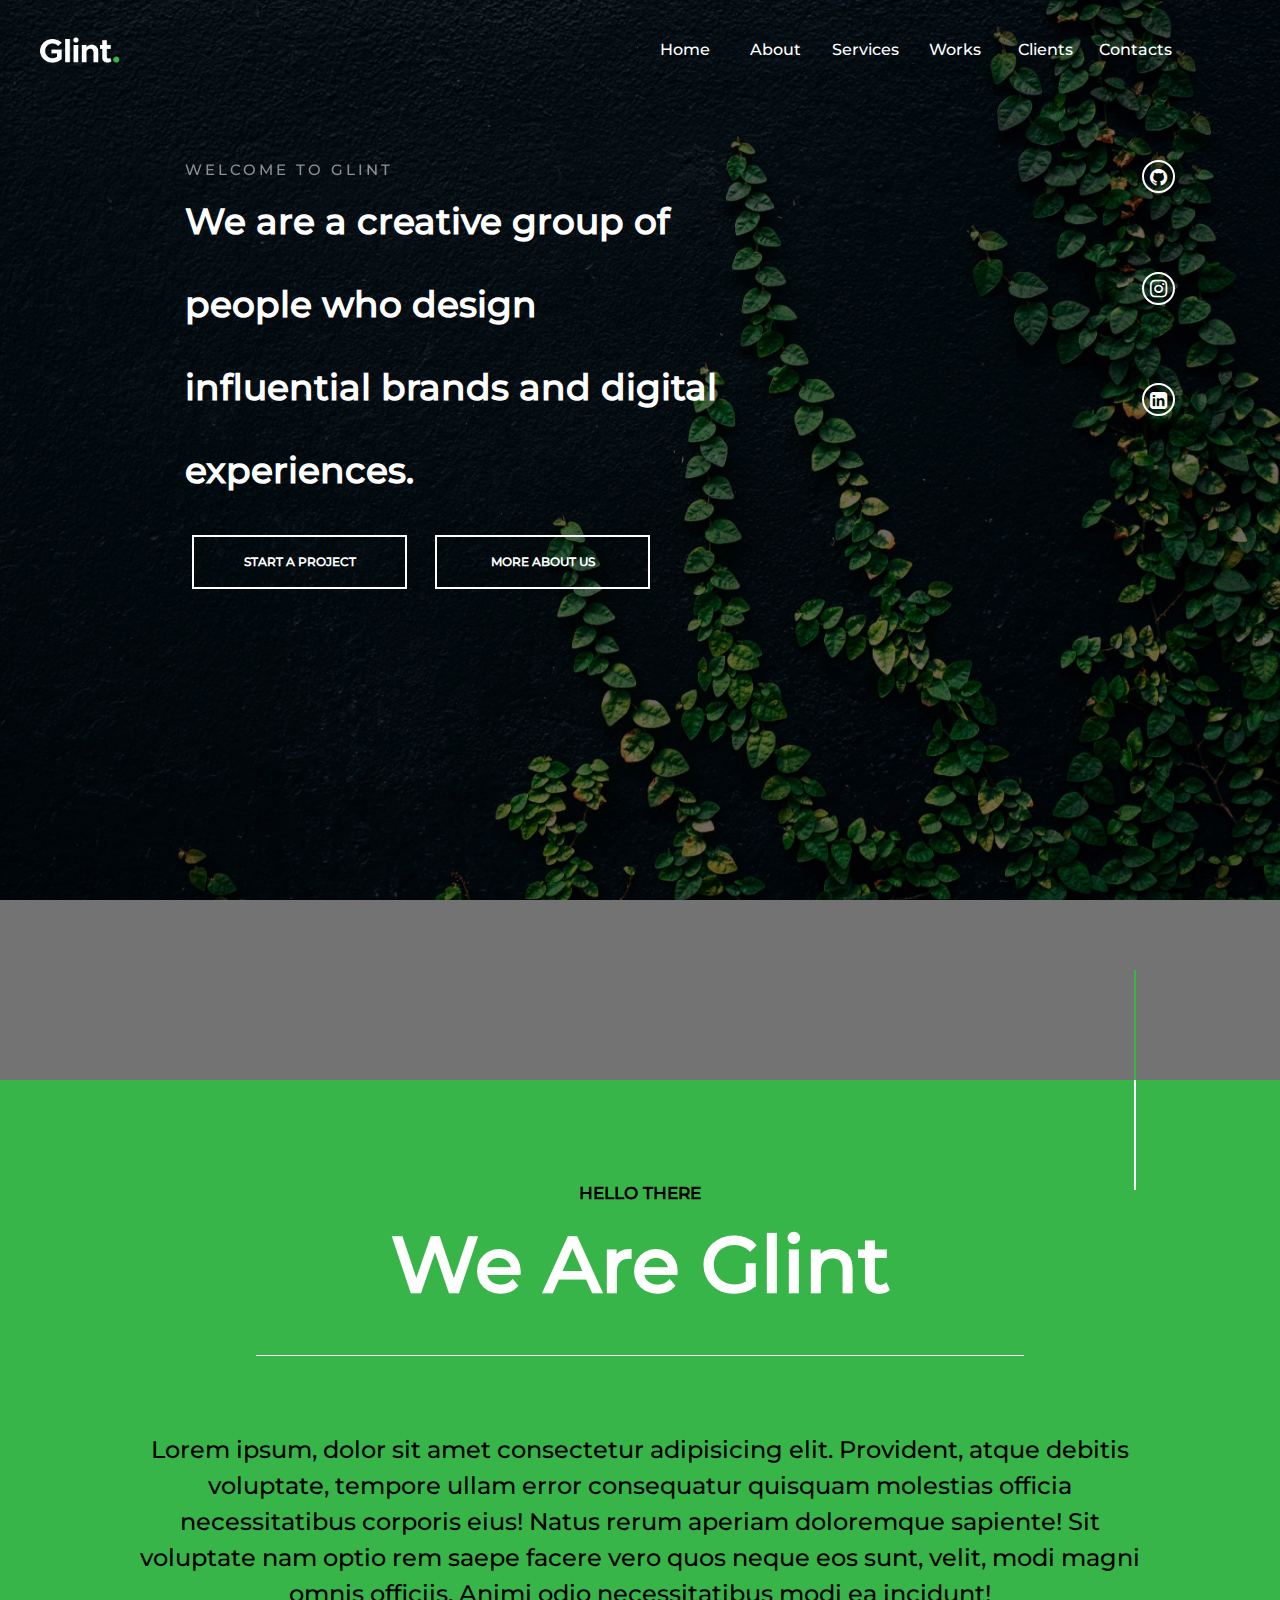
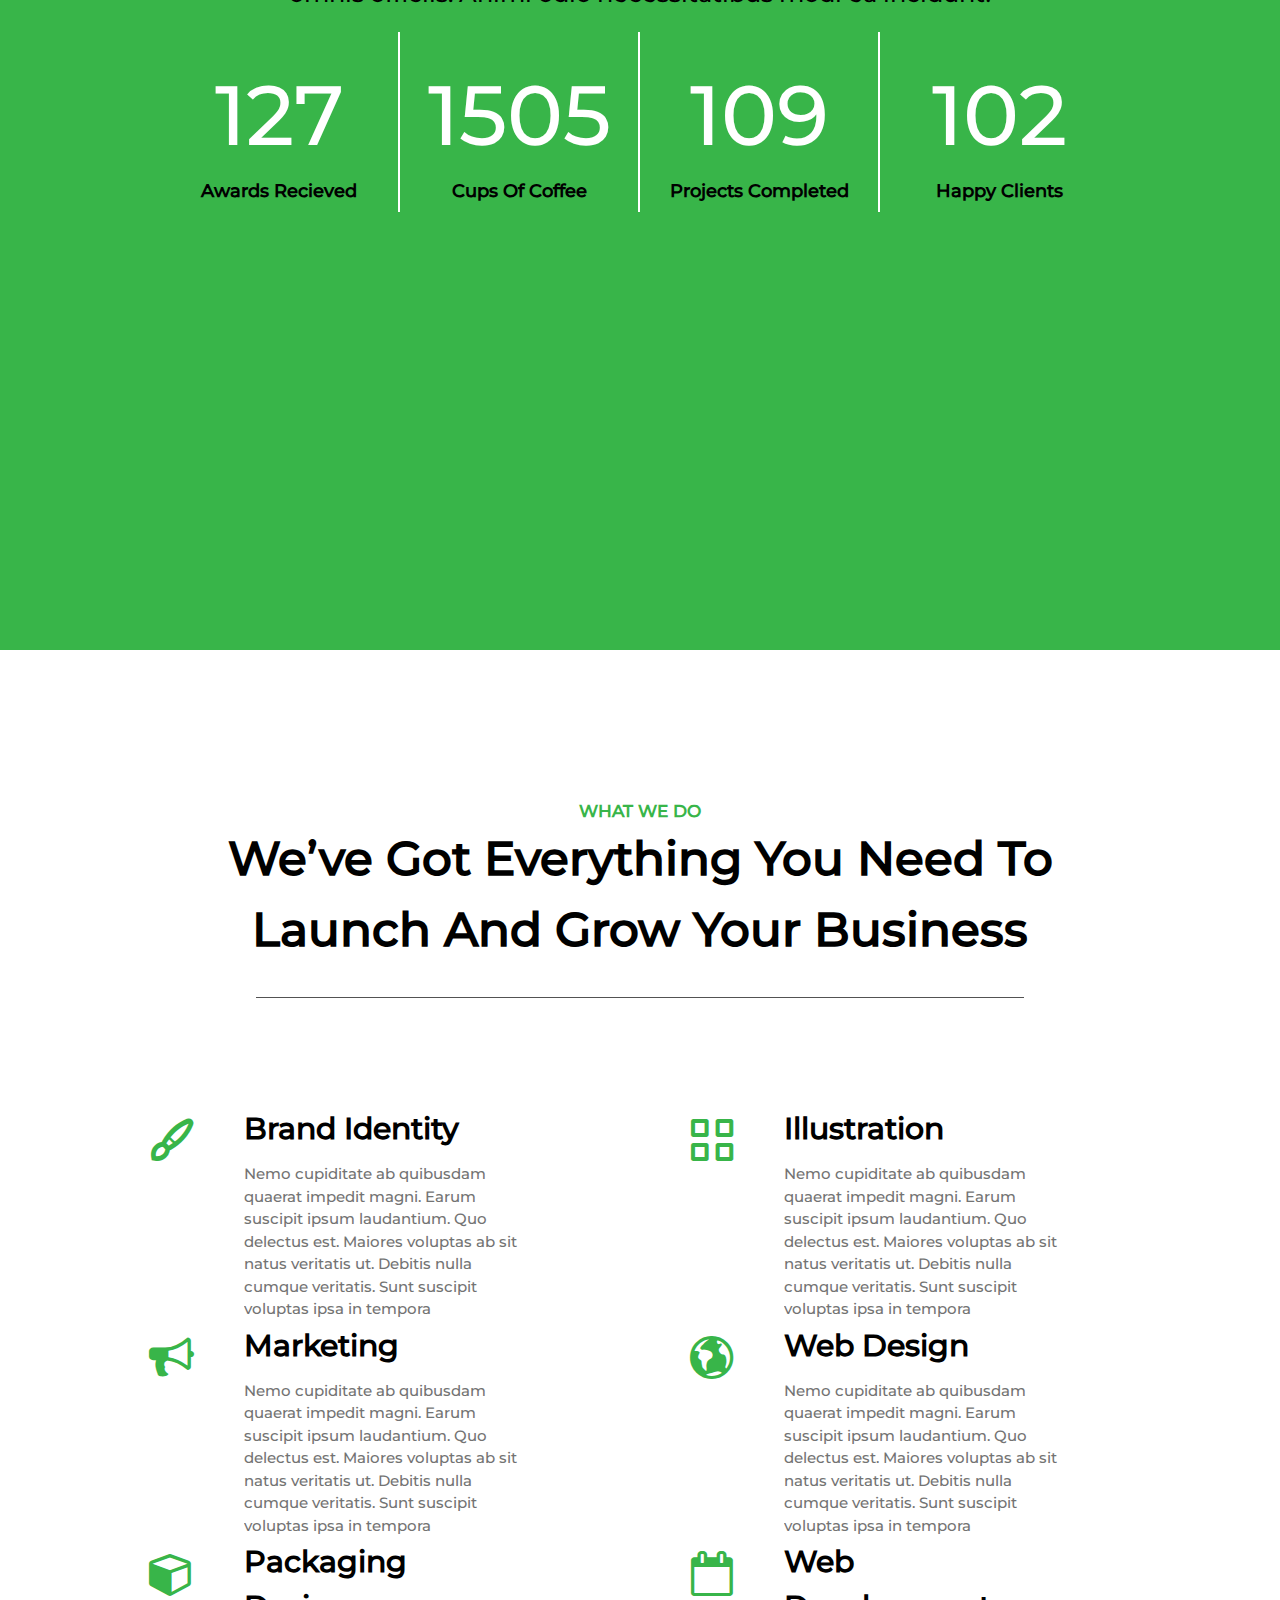
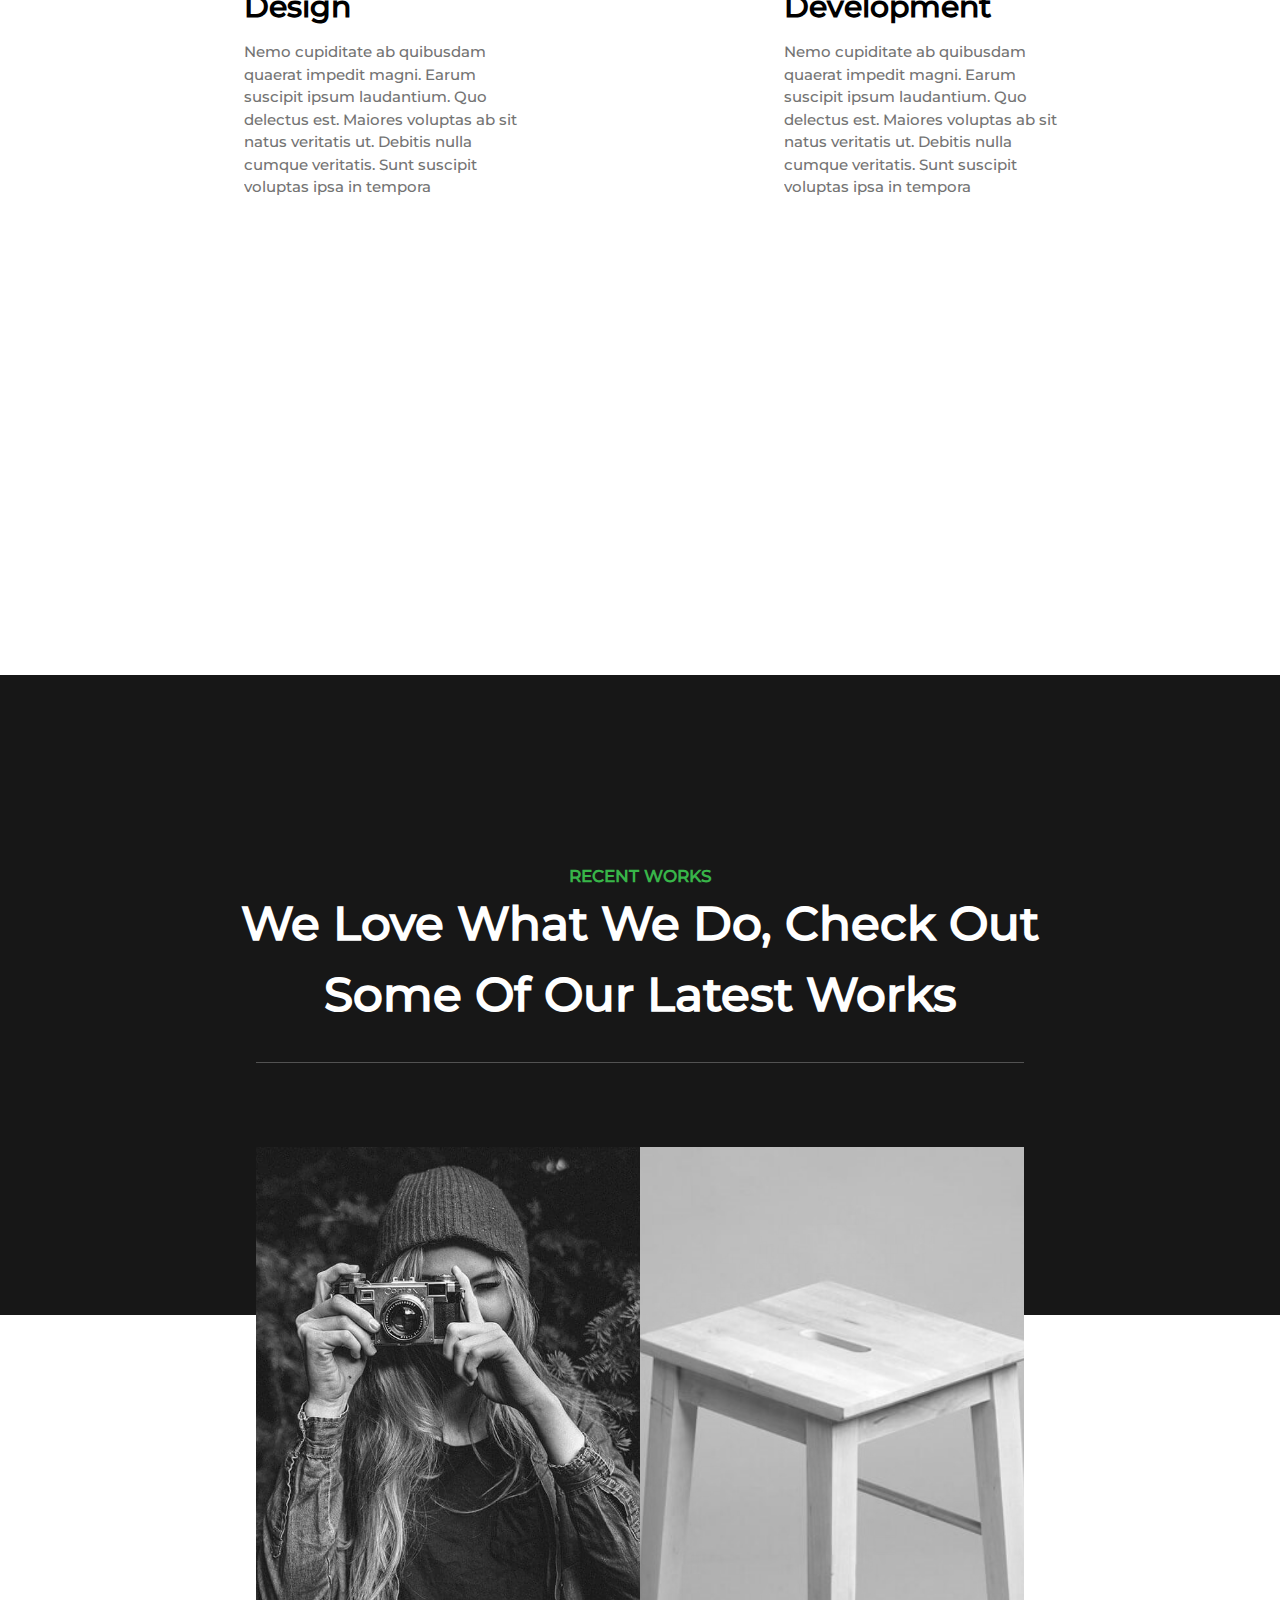
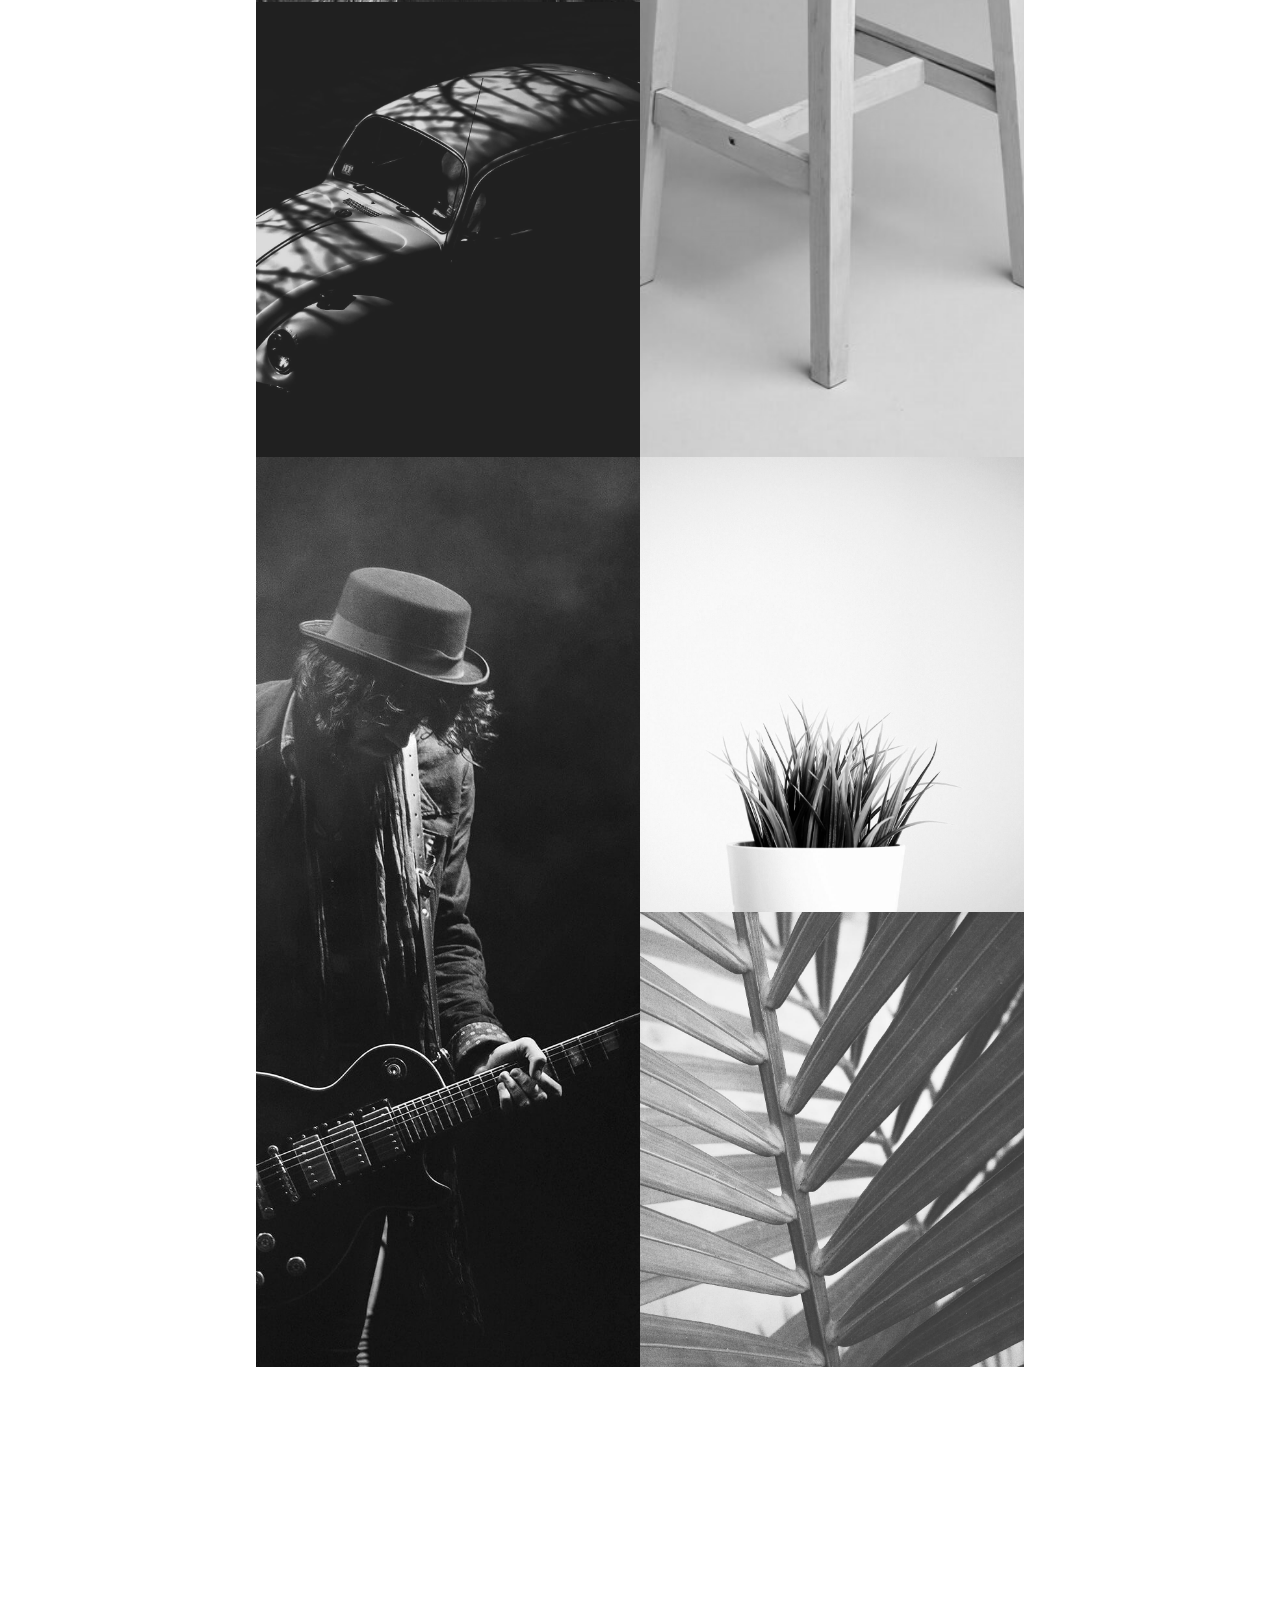
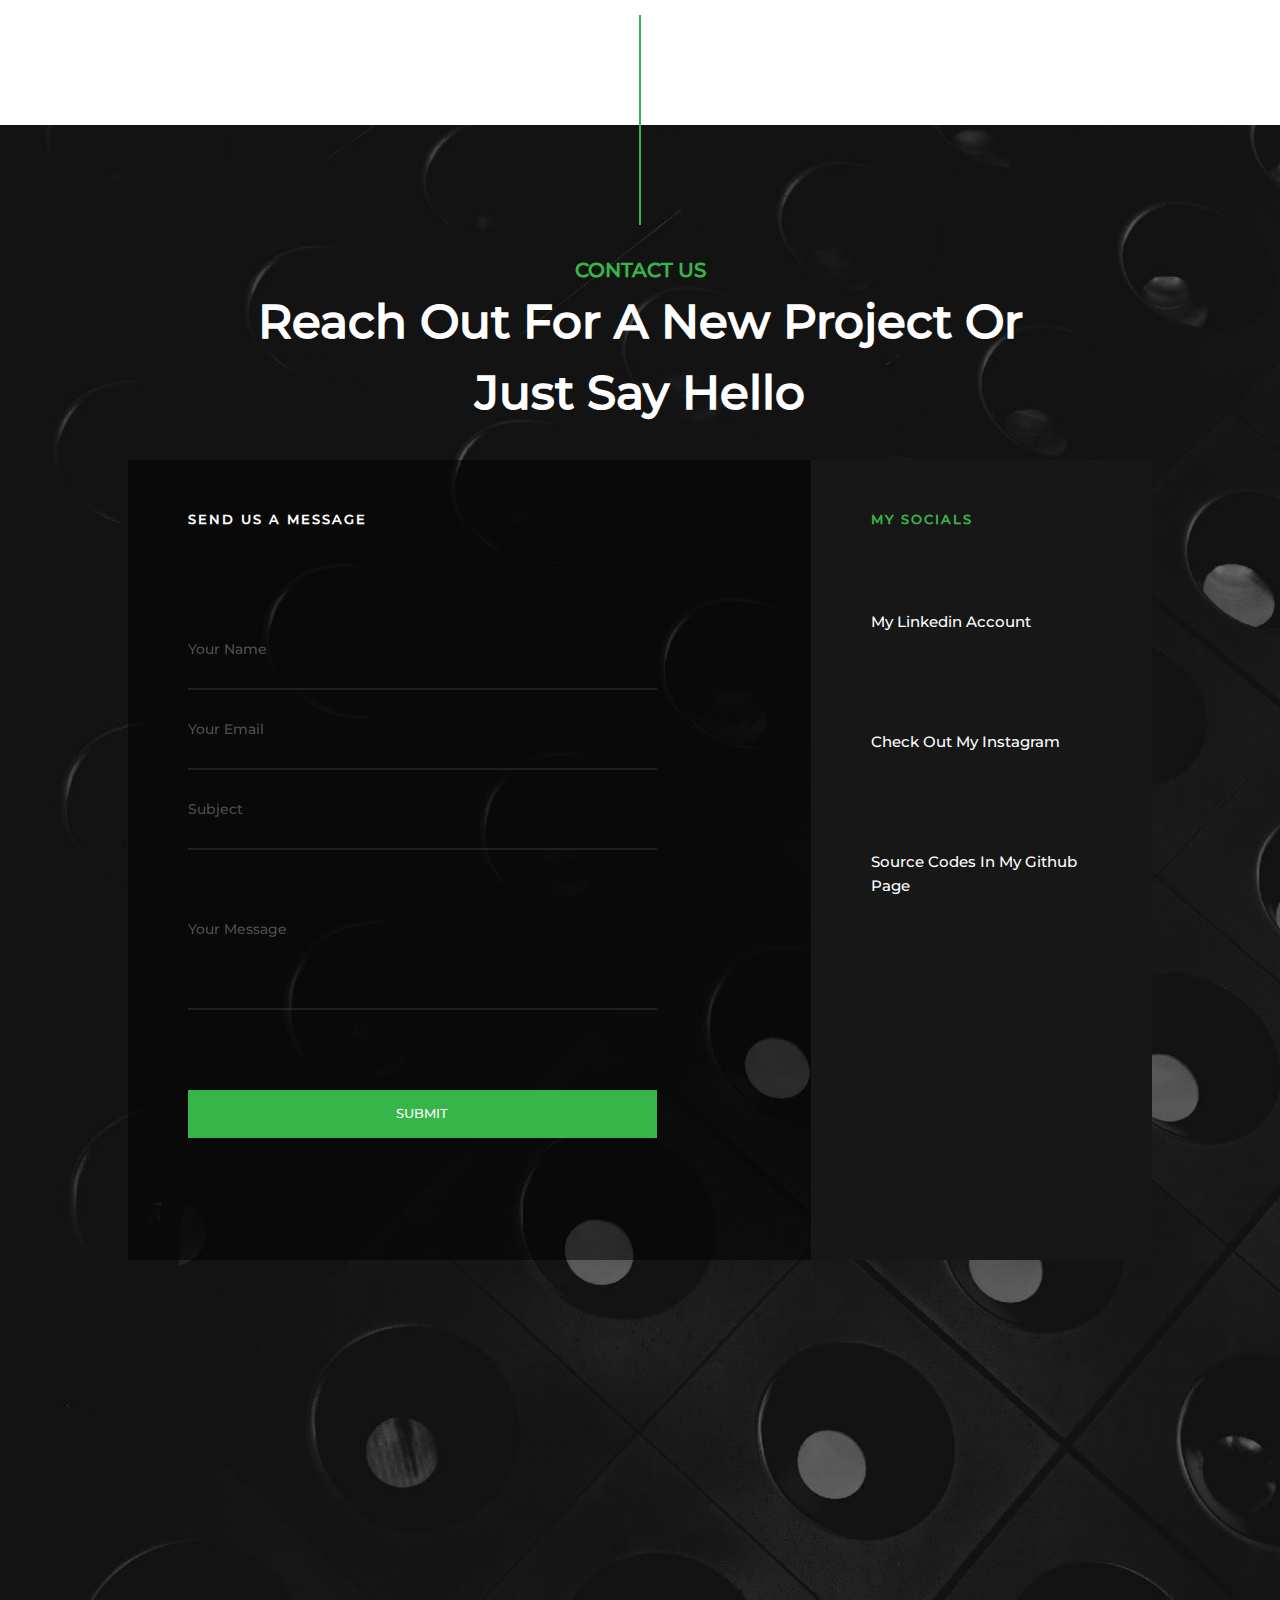
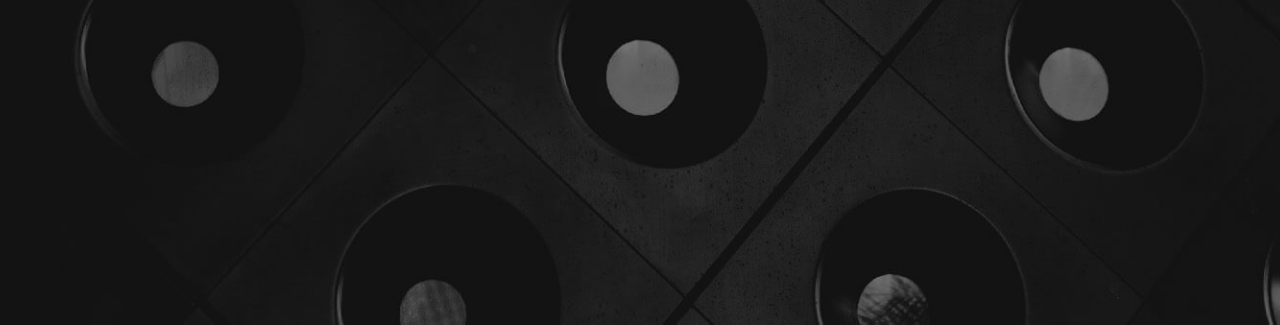
<file: index.html>
<!DOCTYPE html>
<html lang="en">
<head>
    <meta charset="UTF-8">
    <meta name="viewport" content="width=device-width, initial-scale=1.0">
    <title>Glint</title>
    <link rel="stylesheet" href="css/harchedeletangatmikhahad.css">
    <link rel="stylesheet" href="css/css/fontello.css">
</head>
<body class="font 2xl:container 2xl: mx-auto">
    <header class="w-full h-[120vh] bg-[url(../img/hero-bg.jpg)] relative bg-fixed bg-center bg-cover after:w-[100%] after:h-[100%] after:content-[''] after:bg-black after:absolute after:top-0 after:left-0 after:bg-opacity-55 2xl:container 2xl: mx-auto">
        <section class="z-50 relative w-full h-full">
            <div class="w-[100%] h-[100px] px-[40px] flex justify-between">
                <figure class="w-[80px]  flex items-center"><img src="img/logo.png" alt=""></figure>
                <div class="w-[50%] h-[100%]  flex">
                    <ul class="flex w-[100%]  *:w-1/6 *:h-3/4  items-center *:capitalize *:justify-center *:items-center *:text-white mr-3 *:hidden lg:*:flex  *:p-4">
                        <li class="hover:text-favgreen transition duration-500 cursor-pointer">home</li>
                        <li class="hover:text-favgreen transition duration-500 cursor-pointer">about</li>
                        <li class="hover:text-favgreen transition duration-500 cursor-pointer">services</li>
                        <li class="hover:text-favgreen transition duration-500 cursor-pointer">works</li>
                        <li class="hover:text-favgreen transition duration-500 cursor-pointer">clients</li>
                        <li class="hover:text-favgreen transition duration-500 cursor-pointer">contacts</li>
                    </ul>
                    <span class="lg:hidden capitalize text-favgreen my-auto font-[20px] ">menu</span>
                    <div class="w-[60px] sm::w-[30px] !h-[30px] flex flex-wrap *:w-full *:h-[1px] *:bg-white content-evenly lg:*:hidden my-auto ml-4">
                        <span></span><span></span><span></span>
                    </div>
                </div>
            </div>
            <div class=" w-full h-[400px] p-10 xl:pl-[140px] xl:pr-[60px] flex md:justify-around justify-start">
                <div class=" w-2/3 lg:w-1/2 h-full mt-[20px] 2xl:mt-[110px]">
                    <h3 class="flex justify-center lg:justify-start text-[2vw] lg:text-[15px] tracking-[3px] leading-[20px] uppercase opacity-65 text-neutral-300">Welcome to Glint</h3>
                    <h2 class=" text-[6vw] text-center lg:text-start leading-none lg:text-[36px] lg:leading-[83px] text-white font-bold">We are a creative group
                        of people who design
                        influential brands and
                        digital experiences.</h2>
                </div>
                <div class=" w-1/3 h-4/5 *:rounded-[50%] flex-wrap *:w-[33px] *:h-[33px] scale-[.8] md:scale-100 *:border-[2px] *:border-white justify-end *:absolute relative mt-[20px] 2xl:mt-[110px] flex">
                    <div class=" flex flex-wrap justify-center items-center self-start hover:border-favgreen group transition duration-500"><a href="https://github.com/kia-torkashvand" target="_blank"><i class="icon-github-circled text-[20px] text-white group-hover:text-favgreen transition duration-500"></i></a></div>
                    <div class="flex flex-wrap justify-center items-center self-center hover:border-favgreen group transition duration-500"><a href="https://instagram.com/kia.torkashvand.web" target="_blank"><i class="icon-instagram text-[20px] text-white group-hover:text-favgreen transition duration-500"></i></a></div>
                    <div class="flex flex-wrap justify-center items-center self-end hover:border-favgreen group transition duration-500"><a href="https://www.linkedin.com/in/kia-torkashvand-23b98b332/" target="_blank"><i class="icon-linkedin-squared text-[20px] text-white group-hover:text-favgreen transition duration-500"></i></a></div>
                </div>

            </div>
            <div class=" w-auto h-[60px] md:mt-[35px] pl-10 pr-36 lg:pl-48 flex pb-3 *:w-[215px] *:h-[54px] *:border-2 *:border-white *:mr-7 *:flex *:justify-center *:items-center *:uppercase *:md:text-[12px] *:text-[7px] *: *:text-white *:font-bold">
                <button class="hover:text-black transition duration-700 hover:bg-white">Start a Project</button>
                <button class="hover:text-black transition duration-700 hover:bg-white">More About Us</button>
            </div>
                <div class=" w-full h-[calc(100vh - 630px)] flex justify-end items-end px-24 lg:px-36 absolute bottom-0 right-0">
                    <div class="w-[2px] h-[70px] lg:h-[110px] border-favgreen bg-favgreen "></div> 
                </div>
            </div>
        </section>
    </header>
    <!-- end header -->
    <section class="z-50 relative">
        <div class="w-full h-[130vh] bg-favgreen">
            <div class="w-full h-28 flex justify-end items-start px-24 lg:px-36">
                <div class="w-[2px] h-[70px] lg:h-[110px] border-white bg-white "></div>
            </div>
            <div class="w-full h-[160px] *:flex *:justify-center ">
                <h4 class="uppercase text-black text-[12px] md:text-[17px] leading-[2px] w-full mb-3 font-bold">hello there</h4> 
                <h3 class="capitalize text-white font-bold w-full text-[50px] md:text-[78px] mb-8 animate-pulse">We Are Glint</h3>
                <div class="w-3/5 h-[1px] border-white bg-white mx-auto"></div>
            </div>
            <div class="w-4/5 mx-auto mt-12 lg:mt-20 ">
                <p class="text-[15px] lg:text-[24px] text-center">Lorem ipsum, dolor sit amet consectetur adipisicing elit. Provident, atque debitis voluptate, tempore ullam error consequatur quisquam molestias officia necessitatibus corporis eius! Natus rerum aperiam doloremque sapiente! Sit voluptate nam optio rem saepe facere vero quos neque eos sunt, velit, modi magni omnis officiis. Animi odio necessitatibus modi ea incidunt!</p>
            </div>
            <div class="w-3/4 h-[120px] lg:h-[180px] flex *:w-1/4 mx-auto mt-6 lg:mt-5 *:py-5 *:border-r-white *:border-r-[2px]">
                <div>
                    <h6 class="flex justify-center text-[30px] lg:text-[84px] text-white">127</h6>
                    <h5 class="flex justify-center text-[6.5px] md:text-[10px] capitalize lg:text-[18px] text-black font-bold">awards recieved</h5>
                </div>
                <div>
                    <h6 class="flex justify-center text-[30px] lg:text-[84px] text-white">1505</h6>
                    <h5 class="flex justify-center text-[6.5px] md:text-[10px] capitalize lg:text-[18px] text-black font-bold">cups of coffee</h5>
                </div>
                <div>
                    <h6 class="flex justify-center text-[30px] lg:text-[84px] text-white">109</h6>
                    <h5 class="flex justify-center text-[6.5px] md:text-[10px] capitalize lg:text-[18px] text-black font-bold">projects completed</h5>
                </div>
                <div class="!border-r-transparent">
                    <h6 class="flex justify-center text-[30px] lg:text-[84px] text-white">102</h6>
                    <h5 class="flex justify-center text-[6.5px] md:text-[10px] capitalize lg:text-[18px] text-black font-bold">happy clients</h5>
                </div>
            </div>
         </div>
    </section>
    <!-- end of second 130vh -->
    <section class="z-50 relative w-full h-[145vh] bg-white">
        <div class="w-full h-[160px] *:flex *:justify-center ">
            <h4 class="uppercase text-favgreen text-[12px] md:text-[17px] leading-[2px] w-full mb-3 font-bold mt-40">What We Do</h4> 
            <h3 class="capitalize text-black font-bold w-full text-[34px] md:text-[47px] mb-8 text-center px-28 lg:px-52">We’ve got everything you need to launch and grow your business</h3>
            <div class="w-3/5 h-[1px] border-neutral-600 bg-neutral-600 mx-auto"></div>
        </div>
        <div class="flex flex-wrap w-full justify-center *:lg:w-1/2 *:h-[650px] mt-56 md:mt-64 lg:mt-24 px-[100px]">
            <div class="*:w-full *:h-1/3  *:p-10 m">
                <div class="flex flex-wrap">
                    <div class="w-1/5 mr-3"><i class="icon-brush text-favgreen text-[22px] lg:text-[45px]"></i></div>
                    <div class="w-3/5">
                        <h3 class="text-[20px] md:text-[25px] lg:text-[30px] text-black mb-4 xl:mb-3 font-bold">Brand Identity</h3>
                        <p class="text-[9px] h-[80px] lg:h-[110px] xl:h-auto md:text-[15px] overflow-hidden text-ellipsis lg:text-[15px] text-neutral-500 mb-6">Nemo cupiditate ab quibusdam quaerat impedit magni. Earum suscipit ipsum laudantium. Quo delectus est. Maiores voluptas ab sit natus veritatis ut. Debitis nulla cumque veritatis. Sunt suscipit voluptas ipsa in tempora </p>
                    </div>
                </div>
                <div class="flex flex-wrap">
                    <div class="w-1/5 mr-3"><i class="icon-megaphone text-favgreen text-[22px] lg:text-[45px]"></i></div>
                    <div class="w-3/5">
                        <h3 class="text-[20px] md:text-[25px] lg:text-[30px] text-black mb-4 xl:mb-3 font-bold">Marketing</h3>
                        <p class="text-[9px] h-[80px] lg:h-[110px] xl:h-auto md:text-[15px] lg:text-[15px] overflow-hidden text-ellipsis text-neutral-500">Nemo cupiditate ab quibusdam quaerat impedit magni. Earum suscipit ipsum laudantium. Quo delectus est. Maiores voluptas ab sit natus veritatis ut. Debitis nulla cumque veritatis. Sunt suscipit voluptas ipsa in tempora</p>
                    </div>
                </div>
                <div class="flex flex-wrap">
                    <div class="w-1/5 mr-3"><i class=" icon-cube text-favgreen text-[22px] lg:text-[45px]"></i></div>
                    <div class="w-3/5">
                        <h3 class="text-[20px] md:text-[25px] lg:text-[30px] text-black mb-4 xl:mb-3 font-bold">Packaging Design</h3>
                        <p class="text-[9px] h-[80px] lg:h-[110px] xl:h-auto md:text-[15px] lg:text-[15px] overflow-hidden text-ellipsis text-neutral-500">Nemo cupiditate ab quibusdam quaerat impedit magni. Earum suscipit ipsum laudantium. Quo delectus est. Maiores voluptas ab sit natus veritatis ut. Debitis nulla cumque veritatis. Sunt suscipit voluptas ipsa in tempora</p>
                    </div>
                </div>
            </div>
            <div class="*:w-full *:h-1/3  *:p-10">
                <div class="flex flex-wrap">
                    <div class="w-1/5 mr-3"><i class="icon-th-thumb-empty text-favgreen text-[22px] lg:text-[45px]"></i></div>
                    <div class="w-3/5">
                        <h3 class="text-[20px] md:text-[25px] lg:text-[30px] text-black mb-4 xl:mb-3 font-bold">Illustration</h3>
                        <p class="text-[9px] h-[80px] lg:h-[110px] xl:h-auto md:text-[15px] lg:text-[15px] overflow-hidden text-ellipsis text-neutral-500">Nemo cupiditate ab quibusdam quaerat impedit magni. Earum suscipit ipsum laudantium. Quo delectus est. Maiores voluptas ab sit natus veritatis ut. Debitis nulla cumque veritatis. Sunt suscipit voluptas ipsa in tempora </p>
                    </div>
                </div>
                <div class="flex flex-wrap">
                    <div class="w-1/5 mr-3"><i class=" icon-globe text-favgreen text-[22px] lg:text-[45px]"></i></div>
                    <div class="w-3/5">
                        <h3 class="text-[20px] md:text-[25px] lg:text-[30px] text-black mb-4 xl:mb-3 font-bold">Web Design</h3>
                        <p class="text-[9px] h-[80px] lg:h-[110px] xl:h-auto md:text-[15px] lg:text-[15px] overflow-hidden text-ellipsis text-neutral-500">Nemo cupiditate ab quibusdam quaerat impedit magni. Earum suscipit ipsum laudantium. Quo delectus est. Maiores voluptas ab sit natus veritatis ut. Debitis nulla cumque veritatis. Sunt suscipit voluptas ipsa in tempora </p>
                    </div>
                </div>
                <div class="flex flex-wrap">
                    <div class="w-1/5 mr-3"><i class="icon-calendar-empty text-favgreen text-[22px] lg:text-[45px]"></i></div>
                    <div class="w-3/5">
                        <h3 class="text-[20px] md:text-[25px] lg:text-[30px] text-black mb-4 xl:mb-3 font-bold">Web Development</h3>
                        <p class="text-[9px] h-[80px] lg:h-[110px] xl:h-auto md:text-[15px] lg:text-[15px] overflow-hidden text-ellipsis text-neutral-500">Nemo cupiditate ab quibusdam quaerat impedit magni. Earum suscipit ipsum laudantium. Quo delectus est. Maiores voluptas ab sit natus veritatis ut. Debitis nulla cumque veritatis. Sunt suscipit voluptas ipsa in tempora</p>
                    </div>
                </div>
            </div>
        </div>
    </section>
    <!-- end of third 100vh -->
     <section class="z-50 relative w-full h-[2650px]">
        <section class="w-full h-[640px] bg-neutral-900 pt-10 mt-[900px] lg:mt-40 xl:mt-30 2xl:mt-0">
            <div class="w-full h-[160px] *:flex *:justify-center mb-28">
                <h4 class="uppercase text-favgreen text-[12px] md:text-[17px] leading-[2px] w-full mb-3 font-bold mt-40">Recent Works</h4> 
                <h3 class="capitalize text-white font-bold w-full text-[18px] md:text-[47px] mb-8 text-center px-28 lg:px-52">We love what we do, check out some of our latest works</h3>
                <div class="w-3/5 h-[1px] border-neutral-600 bg-neutral-600 mx-auto"></div>
            </div>
            <div class="h-[1000px] lg:h-[1820px] *:px-6 *:lg:px-0 w-3/6 lg:w-3/5 mx-auto flex flex-wrap *:h-full *:lg:w-1/2 *:w-full py-6 md:py-0   *:overflow-hidden">
                <div class="*:object-cover w-full ">
                    <img class="h-1/4 grayscale hover:grayscale-0 transition-all duration-700" src="img/g-shutterbug.jpg" alt="">
                    <img class="h-1/4 contrast-75 hover:contrast-100 transition-all duration-700" src="img/g-beetle.jpg" alt="">
                    <img class="h-2/4 grayscale hover:grayscale-0 transition-all duration-700" src="img/g-guitarist.jpg" alt="">
                </div>
                <div class="*:object-cover w-full">
                    <img class="h-2/4 grayscale hover:grayscale-0 transition-all duration-700" src="img/woodcraft.jpg" alt="">
                    <img class="h-1/4 grayscale hover:grayscale-0 transition-all duration-700" src="img/g-grow-green.jpg" alt="">
                    <img class="h-1/4 grayscale hover:grayscale-0 transition-all duration-700" src="img/g-palmeira.jpg" alt="">
                </div>
            </div>  
         </section>
         <div class=" w-full h-[100px] flex justify-center items-end absolute bottom-0 right-0">
            <div class="w-[2px] h-[70px] lg:h-[110px] border-favgreen bg-favgreen "></div> 
        </div>
     </section>
     <!-- end of pic section -->
      <section class="w-full h-[280vh] md:h-[300vh] lg:h-[230vh] xl:h-[200vh] bg-[url(../img/contact-bg.jpg)] relative bg-center bg-cover after:w-[100%] after:h-[100%] after:content-[''] after:bg-black after:absolute after:top-0 after:left-0 after:bg-opacity-55">
        <footer class="z-50 relative w-full h-full">
            <div class=" w-full h-[100px] flex justify-center items-end absolute top-0 right-0">
                <div class="w-[2px] h-[70px] lg:h-[110px] border-favgreen bg-favgreen "></div> 
            </div>
            <div class=" pt-36">
                <h4 class="uppercase text-favgreen text-[12px] md:text-[20px] justify-center flex leading-[2px] mb-4 w-full font-bold">Contact Us</h4> 
                <h3 class="capitalize text-white font-bold w-full text-[13px] md:text-[47px] mb-8 text-center px-28 lg:px-52">Reach out for a new project or just say hello</h3>
            </div>
            <div class="w-4/5 h-[800px]  mx-auto flex flex-wrap">
                <div class="h-[800px] lg:h-full w-full lg:w-2/3 bg-black bg-opacity-50 py-[50px] px-[60px]">
                    <h5 class="text-white text-[13px] uppercase tracking-[2px] font-bold mb-20">Send Us A Message</h5>
                    <input placeholder="your name" type="text" class="text-white border-0 border-b-2 border-b-neutral-700 border-opacity-40 bg-transparent w-5/6 h-20 placeholder:capitalize placeholder:text-[14px] placeholder:opacity-45 focus:outline-0 focus:border-b-favgreen transition-all duration-700 focus:placeholder:text-favgreen">
                    <input placeholder="your email" type="email" class="text-white border-0 border-b-2 border-b-neutral-700 border-opacity-40 bg-transparent w-5/6 h-20 placeholder:capitalize placeholder:text-[14px] placeholder:opacity-45 focus:outline-0 focus:border-b-favgreen transition-all duration-700 focus:placeholder:text-favgreen">
                    <input placeholder="subject" type="text" class="text-white border-0 border-b-2 border-b-neutral-700 border-opacity-40 bg-transparent w-5/6 h-20 placeholder:capitalize placeholder:text-[14px] placeholder:opacity-45 focus:outline-0 focus:border-b-favgreen transition-all duration-700 focus:placeholder:text-favgreen">
                    <input placeholder="your message" type="text" class="mb-20 text-white border-0 border-b-2 border-b-neutral-700 border-opacity-40 bg-transparent w-5/6 h-40 placeholder:capitalize placeholder:text-[14px] placeholder:opacity-45 focus:outline-0 focus:border-b-favgreen transition-all duration-700 focus:placeholder:text-favgreen">
                    <button class="w-5/6 h-12 bg-favgreen text-white uppercase text-[13px]">submit</button>
                </div>
                <div class="h-[600px] lg:h-full w-full lg:w-1/3 bg-neutral-900 py-[50px] px-[60px]">
                    <h5 class="text-favgreen text-[13px] uppercase tracking-[2px] font-bold mb-20">my socials</h5>
                    <ul class="w-full h-[400px] *:w-full *:h-auto *:mb-24">
                        <li class="group relative"><a href="https://www.linkedin.com/in/kia-torkashvand-23b98b332/" target="_blank" class=" text-white text-[15px] capitalize hover:text-favgreen transition-all duration-700">my linkedin account</a>
                        <i class="icon-linkedin-squared text-favgreen text-[20px] opacity-0 absolute top-0 left-0 group-hover:opacity-100 group-hover:left-48 transition-all duration-700"></i></li>
                        <li class="group relative"><a href="https://instagram.com/kia.torkashvand.web" target="_blank" class="text-white text-[15px] capitalize hover:text-favgreen transition-all duration-700">check out my instagram</a>
                            <i class="icon-instagram text-favgreen text-[20px] opacity-0 absolute top-0 left-0 group-hover:opacity-100 group-hover:left-48 md:group-hover:left-56 transition-all duration-700"></i></li>
                        <li class="group relative"><a href="https://github.com/kia-torkashvand" target="_blank" class="text-white text-[15px] capitalize hover:text-favgreen transition-all duration-700">source codes in my github page</a>
                            <i class="icon-github-circled text-favgreen text-[20px] opacity-0 absolute top-0 left-0 group-hover:opacity-100 group-hover:left-52 md:group-hover:left-64 transition-all duration-700"></i></li>
                    </ul>
                </div>
            </div>
        </footer>
      </section>
      <!-- end footer -->
</body>
</html>
</file>
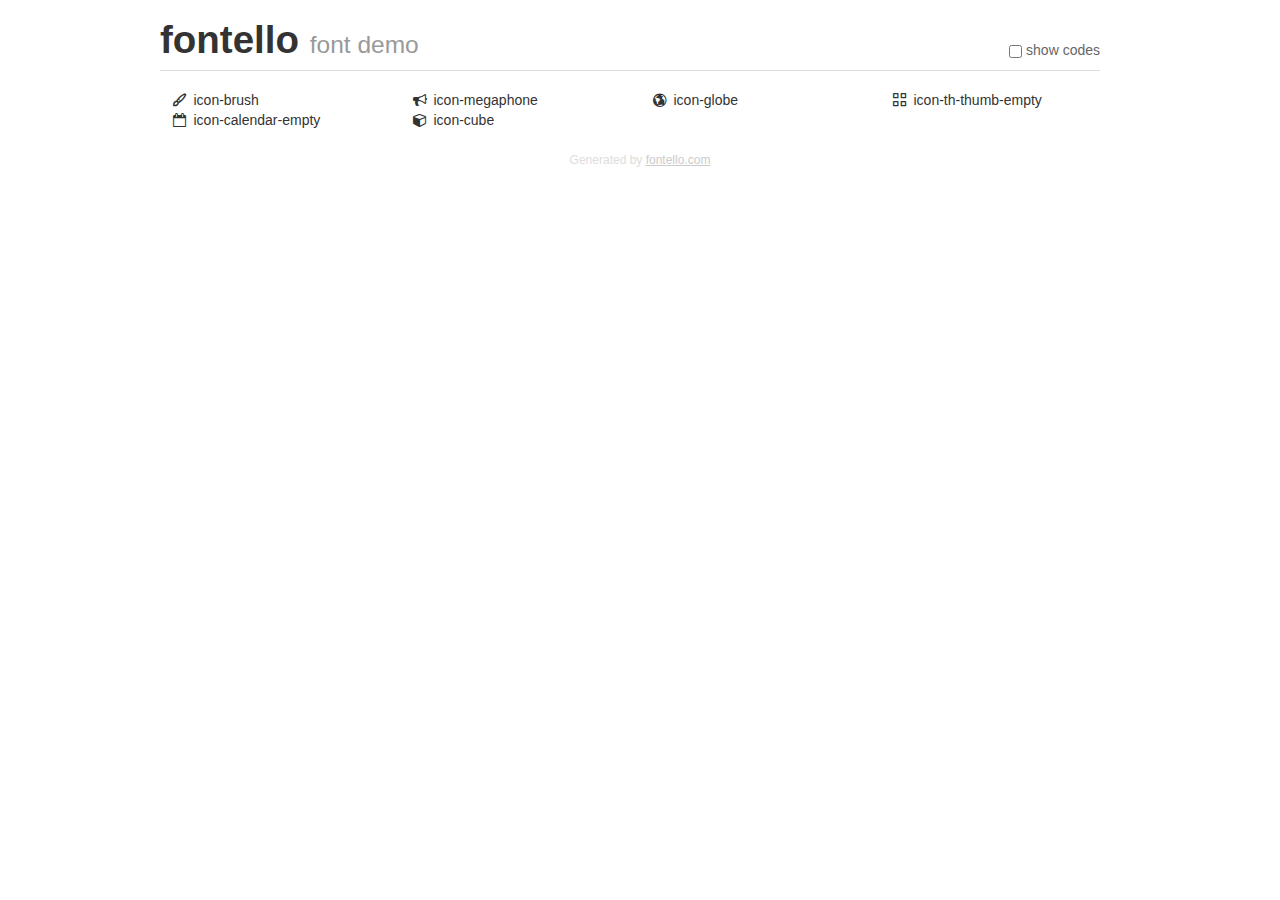
<file: fonts/fontello-0724f6bf/demo.html>
<!DOCTYPE html>
<html>
  <head>
  <!--[if lt IE 9]><script language="javascript" type="text/javascript" src="//html5shim.googlecode.com/svn/trunk/html5.js"></script><![endif]-->
  <meta charset="UTF-8">
  <style>
    html {
      font-size: 100%;
      -webkit-text-size-adjust: 100%;
      -ms-text-size-adjust: 100%;
    }
    a:focus {
      outline: thin dotted #333;
      outline: 5px auto -webkit-focus-ring-color;
      outline-offset: -2px;
    }
    a:hover,
    a:active {
      outline: 0;
    }
    input {
      margin: 0;
      font-size: 100%;
      vertical-align: middle;
      *overflow: visible;
      line-height: normal;
    }
    input::-moz-focus-inner {
      padding: 0;
      border: 0;
    }
    body {
      margin: 0;
      font-family: "Helvetica Neue", Helvetica, Arial, sans-serif;
      font-size: 14px;
      line-height: 20px;
      color: #333;
      background-color: #fff;
    }
    a {
      color: #08c;
      text-decoration: none;
    }
    a:hover {
      color: #005580;
      text-decoration: underline;
    }
    .row {
      margin-left: -20px;
      *zoom: 1;
    }
    .row:before,
    .row:after {
      display: table;
      content: "";
      line-height: 0;
    }
    .row:after {
      clear: both;
    }
    .span3 {
      float: left;
      min-height: 1px;
      margin-left: 20px;
      width: 220px;
    }
    .container {
      width: 940px;
      margin-right: auto;
      margin-left: auto;
      *zoom: 1;
    }
    .container:before,
    .container:after {
      display: table;
      content: "";
      line-height: 0;
    }
    .container:after {
      clear: both;
    }
    small {
      font-size: 85%;
    }
    h1 {
      margin: 10px 0;
      font-family: inherit;
      font-weight: bold;
      line-height: 20px;
      color: inherit;
      text-rendering: optimizelegibility;
      line-height: 40px;
      font-size: 38.5px;
    }
    h1 small {
      font-weight: normal;
      line-height: 1;
      color: #999;
      font-size: 24.5px;
    }

    body {
      margin-top: 90px;
    }
    .header {
      position: fixed;
      top: 0;
      left: 50%;
      margin-left: -480px;
      background-color: #fff;
      border-bottom: 1px solid #ddd;
      padding-top: 10px;
      z-index: 10;
    }
    .footer {
      color: #ddd;
      font-size: 12px;
      text-align: center;
      margin-top: 20px;
    }
    .footer a {
      color: #ccc;
      text-decoration: underline;
    }
    .the-icons {
      font-size: 14px;
      line-height: 24px;
    }
    .switch {
      position: absolute;
      right: 0;
      bottom: 10px;
      color: #666;
    }
    .switch input {
      margin-right: 0.3em;
    }
    .codesOn .i-name {
      display: none;
    }
    .codesOn .i-code {
      display: inline;
    }
    .i-code {
      display: none;
    }
    @font-face {
      font-family: 'fontello';
      src: url('./font/fontello.eot?78067522');
      src: url('./font/fontello.eot?78067522#iefix') format('embedded-opentype'),
           url('./font/fontello.woff?78067522') format('woff'),
           url('./font/fontello.ttf?78067522') format('truetype'),
           url('./font/fontello.svg?78067522#fontello') format('svg');
      font-weight: normal;
      font-style: normal;
    }
    .demo-icon {
      font-family: "fontello";
      font-style: normal;
      font-weight: normal;
      speak: never;
     
      display: inline-block;
      text-decoration: inherit;
      width: 1em;
      margin-right: .2em;
      text-align: center;
      /* opacity: .8; */
     
      /* For safety - reset parent styles, that can break glyph codes*/
      font-variant: normal;
      text-transform: none;
     
      /* fix buttons height, for twitter bootstrap */
      line-height: 1em;
     
      /* Animation center compensation - margins should be symmetric */
      /* remove if not needed */
      margin-left: .2em;
     
      /* You can be more comfortable with increased icons size */
      /* font-size: 120%; */
     
      /* Font smoothing. That was taken from TWBS */
      -webkit-font-smoothing: antialiased;
      -moz-osx-font-smoothing: grayscale;
     
      /* Uncomment for 3D effect */
      /* text-shadow: 1px 1px 1px rgba(127, 127, 127, 0.3); */
    }
    </style>
    <link rel="stylesheet" href="css/animation.css"><!--[if IE 7]><link rel="stylesheet" href="css/" + font.fontname + "-ie7.css"><![endif]-->
    <script>
      function toggleCodes(on) {
        var obj = document.getElementById('icons');
      
        if (on) {
          obj.className += ' codesOn';
        } else {
          obj.className = obj.className.replace(' codesOn', '');
        }
      }
    </script>
  </head>
  <body>
    <div class="container header">
      <h1>fontello <small>font demo</small></h1>
      <label class="switch">
        <input type="checkbox" onclick="toggleCodes(this.checked)">show codes
      </label>
    </div>
    <div class="container" id="icons">
      <div class="row">
        <div class="span3" title="Code: 0xe800">
          <i class="demo-icon icon-brush">&#xe800;</i> <span class="i-name">icon-brush</span><span class="i-code">0xe800</span>
        </div>
        <div class="span3" title="Code: 0xe801">
          <i class="demo-icon icon-megaphone">&#xe801;</i> <span class="i-name">icon-megaphone</span><span class="i-code">0xe801</span>
        </div>
        <div class="span3" title="Code: 0xe802">
          <i class="demo-icon icon-globe">&#xe802;</i> <span class="i-name">icon-globe</span><span class="i-code">0xe802</span>
        </div>
        <div class="span3" title="Code: 0xf00b">
          <i class="demo-icon icon-th-thumb-empty">&#xf00b;</i> <span class="i-name">icon-th-thumb-empty</span><span class="i-code">0xf00b</span>
        </div>
      </div>
      <div class="row">
        <div class="span3" title="Code: 0xf133">
          <i class="demo-icon icon-calendar-empty">&#xf133;</i> <span class="i-name">icon-calendar-empty</span><span class="i-code">0xf133</span>
        </div>
        <div class="span3" title="Code: 0xf1b2">
          <i class="demo-icon icon-cube">&#xf1b2;</i> <span class="i-name">icon-cube</span><span class="i-code">0xf1b2</span>
        </div>
      </div>
    </div>
    <div class="container footer">Generated by <a href="https://fontello.com">fontello.com</a></div>
  </body>
</html>
</file>
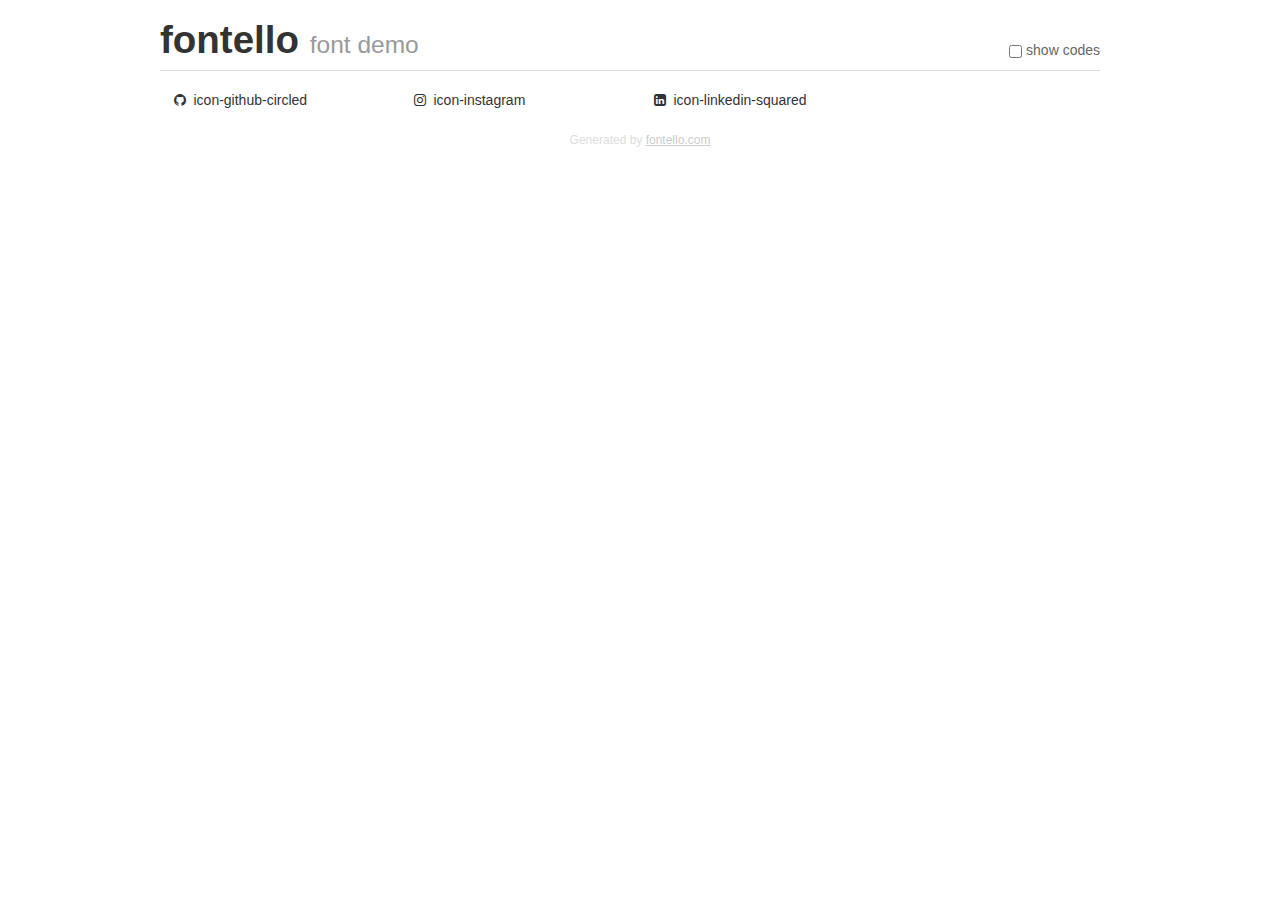
<file: fonts/fontello-301cfa1a/demo.html>
<!DOCTYPE html>
<html>
  <head>
  <!--[if lt IE 9]><script language="javascript" type="text/javascript" src="//html5shim.googlecode.com/svn/trunk/html5.js"></script><![endif]-->
  <meta charset="UTF-8">
  <style>
    html {
      font-size: 100%;
      -webkit-text-size-adjust: 100%;
      -ms-text-size-adjust: 100%;
    }
    a:focus {
      outline: thin dotted #333;
      outline: 5px auto -webkit-focus-ring-color;
      outline-offset: -2px;
    }
    a:hover,
    a:active {
      outline: 0;
    }
    input {
      margin: 0;
      font-size: 100%;
      vertical-align: middle;
      *overflow: visible;
      line-height: normal;
    }
    input::-moz-focus-inner {
      padding: 0;
      border: 0;
    }
    body {
      margin: 0;
      font-family: "Helvetica Neue", Helvetica, Arial, sans-serif;
      font-size: 14px;
      line-height: 20px;
      color: #333;
      background-color: #fff;
    }
    a {
      color: #08c;
      text-decoration: none;
    }
    a:hover {
      color: #005580;
      text-decoration: underline;
    }
    .row {
      margin-left: -20px;
      *zoom: 1;
    }
    .row:before,
    .row:after {
      display: table;
      content: "";
      line-height: 0;
    }
    .row:after {
      clear: both;
    }
    .span3 {
      float: left;
      min-height: 1px;
      margin-left: 20px;
      width: 220px;
    }
    .container {
      width: 940px;
      margin-right: auto;
      margin-left: auto;
      *zoom: 1;
    }
    .container:before,
    .container:after {
      display: table;
      content: "";
      line-height: 0;
    }
    .container:after {
      clear: both;
    }
    small {
      font-size: 85%;
    }
    h1 {
      margin: 10px 0;
      font-family: inherit;
      font-weight: bold;
      line-height: 20px;
      color: inherit;
      text-rendering: optimizelegibility;
      line-height: 40px;
      font-size: 38.5px;
    }
    h1 small {
      font-weight: normal;
      line-height: 1;
      color: #999;
      font-size: 24.5px;
    }

    body {
      margin-top: 90px;
    }
    .header {
      position: fixed;
      top: 0;
      left: 50%;
      margin-left: -480px;
      background-color: #fff;
      border-bottom: 1px solid #ddd;
      padding-top: 10px;
      z-index: 10;
    }
    .footer {
      color: #ddd;
      font-size: 12px;
      text-align: center;
      margin-top: 20px;
    }
    .footer a {
      color: #ccc;
      text-decoration: underline;
    }
    .the-icons {
      font-size: 14px;
      line-height: 24px;
    }
    .switch {
      position: absolute;
      right: 0;
      bottom: 10px;
      color: #666;
    }
    .switch input {
      margin-right: 0.3em;
    }
    .codesOn .i-name {
      display: none;
    }
    .codesOn .i-code {
      display: inline;
    }
    .i-code {
      display: none;
    }
    @font-face {
      font-family: 'fontello';
      src: url('./font/fontello.eot?77074558');
      src: url('./font/fontello.eot?77074558#iefix') format('embedded-opentype'),
           url('./font/fontello.woff?77074558') format('woff'),
           url('./font/fontello.ttf?77074558') format('truetype'),
           url('./font/fontello.svg?77074558#fontello') format('svg');
      font-weight: normal;
      font-style: normal;
    }
    .demo-icon {
      font-family: "fontello";
      font-style: normal;
      font-weight: normal;
      speak: never;
     
      display: inline-block;
      text-decoration: inherit;
      width: 1em;
      margin-right: .2em;
      text-align: center;
      /* opacity: .8; */
     
      /* For safety - reset parent styles, that can break glyph codes*/
      font-variant: normal;
      text-transform: none;
     
      /* fix buttons height, for twitter bootstrap */
      line-height: 1em;
     
      /* Animation center compensation - margins should be symmetric */
      /* remove if not needed */
      margin-left: .2em;
     
      /* You can be more comfortable with increased icons size */
      /* font-size: 120%; */
     
      /* Font smoothing. That was taken from TWBS */
      -webkit-font-smoothing: antialiased;
      -moz-osx-font-smoothing: grayscale;
     
      /* Uncomment for 3D effect */
      /* text-shadow: 1px 1px 1px rgba(127, 127, 127, 0.3); */
    }
    </style>
    <link rel="stylesheet" href="css/animation.css"><!--[if IE 7]><link rel="stylesheet" href="css/" + font.fontname + "-ie7.css"><![endif]-->
    <script>
      function toggleCodes(on) {
        var obj = document.getElementById('icons');
      
        if (on) {
          obj.className += ' codesOn';
        } else {
          obj.className = obj.className.replace(' codesOn', '');
        }
      }
    </script>
  </head>
  <body>
    <div class="container header">
      <h1>fontello <small>font demo</small></h1>
      <label class="switch">
        <input type="checkbox" onclick="toggleCodes(this.checked)">show codes
      </label>
    </div>
    <div class="container" id="icons">
      <div class="row">
        <div class="span3" title="Code: 0xf09b">
          <i class="demo-icon icon-github-circled">&#xf09b;</i> <span class="i-name">icon-github-circled</span><span class="i-code">0xf09b</span>
        </div>
        <div class="span3" title="Code: 0xf16d">
          <i class="demo-icon icon-instagram">&#xf16d;</i> <span class="i-name">icon-instagram</span><span class="i-code">0xf16d</span>
        </div>
        <div class="span3" title="Code: 0xf30c">
          <i class="demo-icon icon-linkedin-squared">&#xf30c;</i> <span class="i-name">icon-linkedin-squared</span><span class="i-code">0xf30c</span>
        </div>
      </div>
    </div>
    <div class="container footer">Generated by <a href="https://fontello.com">fontello.com</a></div>
  </body>
</html>
</file>
<file: css/harchedeletangatmikhahad.css>
*, ::before, ::after {
  --tw-border-spacing-x: 0;
  --tw-border-spacing-y: 0;
  --tw-translate-x: 0;
  --tw-translate-y: 0;
  --tw-rotate: 0;
  --tw-skew-x: 0;
  --tw-skew-y: 0;
  --tw-scale-x: 1;
  --tw-scale-y: 1;
  --tw-pan-x:  ;
  --tw-pan-y:  ;
  --tw-pinch-zoom:  ;
  --tw-scroll-snap-strictness: proximity;
  --tw-gradient-from-position:  ;
  --tw-gradient-via-position:  ;
  --tw-gradient-to-position:  ;
  --tw-ordinal:  ;
  --tw-slashed-zero:  ;
  --tw-numeric-figure:  ;
  --tw-numeric-spacing:  ;
  --tw-numeric-fraction:  ;
  --tw-ring-inset:  ;
  --tw-ring-offset-width: 0px;
  --tw-ring-offset-color: #fff;
  --tw-ring-color: rgb(59 130 246 / 0.5);
  --tw-ring-offset-shadow: 0 0 #0000;
  --tw-ring-shadow: 0 0 #0000;
  --tw-shadow: 0 0 #0000;
  --tw-shadow-colored: 0 0 #0000;
  --tw-blur:  ;
  --tw-brightness:  ;
  --tw-contrast:  ;
  --tw-grayscale:  ;
  --tw-hue-rotate:  ;
  --tw-invert:  ;
  --tw-saturate:  ;
  --tw-sepia:  ;
  --tw-drop-shadow:  ;
  --tw-backdrop-blur:  ;
  --tw-backdrop-brightness:  ;
  --tw-backdrop-contrast:  ;
  --tw-backdrop-grayscale:  ;
  --tw-backdrop-hue-rotate:  ;
  --tw-backdrop-invert:  ;
  --tw-backdrop-opacity:  ;
  --tw-backdrop-saturate:  ;
  --tw-backdrop-sepia:  ;
  --tw-contain-size:  ;
  --tw-contain-layout:  ;
  --tw-contain-paint:  ;
  --tw-contain-style:  ;
}

::backdrop {
  --tw-border-spacing-x: 0;
  --tw-border-spacing-y: 0;
  --tw-translate-x: 0;
  --tw-translate-y: 0;
  --tw-rotate: 0;
  --tw-skew-x: 0;
  --tw-skew-y: 0;
  --tw-scale-x: 1;
  --tw-scale-y: 1;
  --tw-pan-x:  ;
  --tw-pan-y:  ;
  --tw-pinch-zoom:  ;
  --tw-scroll-snap-strictness: proximity;
  --tw-gradient-from-position:  ;
  --tw-gradient-via-position:  ;
  --tw-gradient-to-position:  ;
  --tw-ordinal:  ;
  --tw-slashed-zero:  ;
  --tw-numeric-figure:  ;
  --tw-numeric-spacing:  ;
  --tw-numeric-fraction:  ;
  --tw-ring-inset:  ;
  --tw-ring-offset-width: 0px;
  --tw-ring-offset-color: #fff;
  --tw-ring-color: rgb(59 130 246 / 0.5);
  --tw-ring-offset-shadow: 0 0 #0000;
  --tw-ring-shadow: 0 0 #0000;
  --tw-shadow: 0 0 #0000;
  --tw-shadow-colored: 0 0 #0000;
  --tw-blur:  ;
  --tw-brightness:  ;
  --tw-contrast:  ;
  --tw-grayscale:  ;
  --tw-hue-rotate:  ;
  --tw-invert:  ;
  --tw-saturate:  ;
  --tw-sepia:  ;
  --tw-drop-shadow:  ;
  --tw-backdrop-blur:  ;
  --tw-backdrop-brightness:  ;
  --tw-backdrop-contrast:  ;
  --tw-backdrop-grayscale:  ;
  --tw-backdrop-hue-rotate:  ;
  --tw-backdrop-invert:  ;
  --tw-backdrop-opacity:  ;
  --tw-backdrop-saturate:  ;
  --tw-backdrop-sepia:  ;
  --tw-contain-size:  ;
  --tw-contain-layout:  ;
  --tw-contain-paint:  ;
  --tw-contain-style:  ;
}

/*
! tailwindcss v3.4.14 | MIT License | https://tailwindcss.com
*/

/*
1. Prevent padding and border from affecting element width. (https://github.com/mozdevs/cssremedy/issues/4)
2. Allow adding a border to an element by just adding a border-width. (https://github.com/tailwindcss/tailwindcss/pull/116)
*/

*,
::before,
::after {
  box-sizing: border-box;
  /* 1 */
  border-width: 0;
  /* 2 */
  border-style: solid;
  /* 2 */
  border-color: #e5e7eb;
  /* 2 */
}

::before,
::after {
  --tw-content: '';
}

/*
1. Use a consistent sensible line-height in all browsers.
2. Prevent adjustments of font size after orientation changes in iOS.
3. Use a more readable tab size.
4. Use the user's configured `sans` font-family by default.
5. Use the user's configured `sans` font-feature-settings by default.
6. Use the user's configured `sans` font-variation-settings by default.
7. Disable tap highlights on iOS
*/

html,
:host {
  line-height: 1.5;
  /* 1 */
  -webkit-text-size-adjust: 100%;
  /* 2 */
  -moz-tab-size: 4;
  /* 3 */
  -o-tab-size: 4;
     tab-size: 4;
  /* 3 */
  font-family: ui-sans-serif, system-ui, sans-serif, "Apple Color Emoji", "Segoe UI Emoji", "Segoe UI Symbol", "Noto Color Emoji";
  /* 4 */
  font-feature-settings: normal;
  /* 5 */
  font-variation-settings: normal;
  /* 6 */
  -webkit-tap-highlight-color: transparent;
  /* 7 */
}

/*
1. Remove the margin in all browsers.
2. Inherit line-height from `html` so users can set them as a class directly on the `html` element.
*/

body {
  margin: 0;
  /* 1 */
  line-height: inherit;
  /* 2 */
}

/*
1. Add the correct height in Firefox.
2. Correct the inheritance of border color in Firefox. (https://bugzilla.mozilla.org/show_bug.cgi?id=190655)
3. Ensure horizontal rules are visible by default.
*/

hr {
  height: 0;
  /* 1 */
  color: inherit;
  /* 2 */
  border-top-width: 1px;
  /* 3 */
}

/*
Add the correct text decoration in Chrome, Edge, and Safari.
*/

abbr:where([title]) {
  -webkit-text-decoration: underline dotted;
          text-decoration: underline dotted;
}

/*
Remove the default font size and weight for headings.
*/

h1,
h2,
h3,
h4,
h5,
h6 {
  font-size: inherit;
  font-weight: inherit;
}

/*
Reset links to optimize for opt-in styling instead of opt-out.
*/

a {
  color: inherit;
  text-decoration: inherit;
}

/*
Add the correct font weight in Edge and Safari.
*/

b,
strong {
  font-weight: bolder;
}

/*
1. Use the user's configured `mono` font-family by default.
2. Use the user's configured `mono` font-feature-settings by default.
3. Use the user's configured `mono` font-variation-settings by default.
4. Correct the odd `em` font sizing in all browsers.
*/

code,
kbd,
samp,
pre {
  font-family: ui-monospace, SFMono-Regular, Menlo, Monaco, Consolas, "Liberation Mono", "Courier New", monospace;
  /* 1 */
  font-feature-settings: normal;
  /* 2 */
  font-variation-settings: normal;
  /* 3 */
  font-size: 1em;
  /* 4 */
}

/*
Add the correct font size in all browsers.
*/

small {
  font-size: 80%;
}

/*
Prevent `sub` and `sup` elements from affecting the line height in all browsers.
*/

sub,
sup {
  font-size: 75%;
  line-height: 0;
  position: relative;
  vertical-align: baseline;
}

sub {
  bottom: -0.25em;
}

sup {
  top: -0.5em;
}

/*
1. Remove text indentation from table contents in Chrome and Safari. (https://bugs.chromium.org/p/chromium/issues/detail?id=999088, https://bugs.webkit.org/show_bug.cgi?id=201297)
2. Correct table border color inheritance in all Chrome and Safari. (https://bugs.chromium.org/p/chromium/issues/detail?id=935729, https://bugs.webkit.org/show_bug.cgi?id=195016)
3. Remove gaps between table borders by default.
*/

table {
  text-indent: 0;
  /* 1 */
  border-color: inherit;
  /* 2 */
  border-collapse: collapse;
  /* 3 */
}

/*
1. Change the font styles in all browsers.
2. Remove the margin in Firefox and Safari.
3. Remove default padding in all browsers.
*/

button,
input,
optgroup,
select,
textarea {
  font-family: inherit;
  /* 1 */
  font-feature-settings: inherit;
  /* 1 */
  font-variation-settings: inherit;
  /* 1 */
  font-size: 100%;
  /* 1 */
  font-weight: inherit;
  /* 1 */
  line-height: inherit;
  /* 1 */
  letter-spacing: inherit;
  /* 1 */
  color: inherit;
  /* 1 */
  margin: 0;
  /* 2 */
  padding: 0;
  /* 3 */
}

/*
Remove the inheritance of text transform in Edge and Firefox.
*/

button,
select {
  text-transform: none;
}

/*
1. Correct the inability to style clickable types in iOS and Safari.
2. Remove default button styles.
*/

button,
input:where([type='button']),
input:where([type='reset']),
input:where([type='submit']) {
  -webkit-appearance: button;
  /* 1 */
  background-color: transparent;
  /* 2 */
  background-image: none;
  /* 2 */
}

/*
Use the modern Firefox focus style for all focusable elements.
*/

:-moz-focusring {
  outline: auto;
}

/*
Remove the additional `:invalid` styles in Firefox. (https://github.com/mozilla/gecko-dev/blob/2f9eacd9d3d995c937b4251a5557d95d494c9be1/layout/style/res/forms.css#L728-L737)
*/

:-moz-ui-invalid {
  box-shadow: none;
}

/*
Add the correct vertical alignment in Chrome and Firefox.
*/

progress {
  vertical-align: baseline;
}

/*
Correct the cursor style of increment and decrement buttons in Safari.
*/

::-webkit-inner-spin-button,
::-webkit-outer-spin-button {
  height: auto;
}

/*
1. Correct the odd appearance in Chrome and Safari.
2. Correct the outline style in Safari.
*/

[type='search'] {
  -webkit-appearance: textfield;
  /* 1 */
  outline-offset: -2px;
  /* 2 */
}

/*
Remove the inner padding in Chrome and Safari on macOS.
*/

::-webkit-search-decoration {
  -webkit-appearance: none;
}

/*
1. Correct the inability to style clickable types in iOS and Safari.
2. Change font properties to `inherit` in Safari.
*/

::-webkit-file-upload-button {
  -webkit-appearance: button;
  /* 1 */
  font: inherit;
  /* 2 */
}

/*
Add the correct display in Chrome and Safari.
*/

summary {
  display: list-item;
}

/*
Removes the default spacing and border for appropriate elements.
*/

blockquote,
dl,
dd,
h1,
h2,
h3,
h4,
h5,
h6,
hr,
figure,
p,
pre {
  margin: 0;
}

fieldset {
  margin: 0;
  padding: 0;
}

legend {
  padding: 0;
}

ol,
ul,
menu {
  list-style: none;
  margin: 0;
  padding: 0;
}

/*
Reset default styling for dialogs.
*/

dialog {
  padding: 0;
}

/*
Prevent resizing textareas horizontally by default.
*/

textarea {
  resize: vertical;
}

/*
1. Reset the default placeholder opacity in Firefox. (https://github.com/tailwindlabs/tailwindcss/issues/3300)
2. Set the default placeholder color to the user's configured gray 400 color.
*/

input::-moz-placeholder, textarea::-moz-placeholder {
  opacity: 1;
  /* 1 */
  color: #9ca3af;
  /* 2 */
}

input::placeholder,
textarea::placeholder {
  opacity: 1;
  /* 1 */
  color: #9ca3af;
  /* 2 */
}

/*
Set the default cursor for buttons.
*/

button,
[role="button"] {
  cursor: pointer;
}

/*
Make sure disabled buttons don't get the pointer cursor.
*/

:disabled {
  cursor: default;
}

/*
1. Make replaced elements `display: block` by default. (https://github.com/mozdevs/cssremedy/issues/14)
2. Add `vertical-align: middle` to align replaced elements more sensibly by default. (https://github.com/jensimmons/cssremedy/issues/14#issuecomment-634934210)
   This can trigger a poorly considered lint error in some tools but is included by design.
*/

img,
svg,
video,
canvas,
audio,
iframe,
embed,
object {
  display: block;
  /* 1 */
  vertical-align: middle;
  /* 2 */
}

/*
Constrain images and videos to the parent width and preserve their intrinsic aspect ratio. (https://github.com/mozdevs/cssremedy/issues/14)
*/

img,
video {
  max-width: 100%;
  height: auto;
}

/* Make elements with the HTML hidden attribute stay hidden by default */

[hidden]:where(:not([hidden="until-found"])) {
  display: none;
}

.container {
  width: 100%;
}

@media (min-width: 640px) {
  .container {
    max-width: 640px;
  }
}

@media (min-width: 768px) {
  .container {
    max-width: 768px;
  }
}

@media (min-width: 1024px) {
  .container {
    max-width: 1024px;
  }
}

@media (min-width: 1280px) {
  .container {
    max-width: 1280px;
  }
}

@media (min-width: 1536px) {
  .container {
    max-width: 1536px;
  }
}

.visible {
  visibility: visible;
}

.fixed {
  position: fixed;
}

.absolute {
  position: absolute;
}

.relative {
  position: relative;
}

.bottom-0 {
  bottom: 0px;
}

.left-0 {
  left: 0px;
}

.right-0 {
  right: 0px;
}

.top-0 {
  top: 0px;
}

.z-50 {
  z-index: 50;
}

.mx-auto {
  margin-left: auto;
  margin-right: auto;
}

.my-auto {
  margin-top: auto;
  margin-bottom: auto;
}

.mb-20 {
  margin-bottom: 5rem;
}

.mb-28 {
  margin-bottom: 7rem;
}

.mb-3 {
  margin-bottom: 0.75rem;
}

.mb-4 {
  margin-bottom: 1rem;
}

.mb-6 {
  margin-bottom: 1.5rem;
}

.mb-8 {
  margin-bottom: 2rem;
}

.ml-4 {
  margin-left: 1rem;
}

.mr-3 {
  margin-right: 0.75rem;
}

.mt-12 {
  margin-top: 3rem;
}

.mt-40 {
  margin-top: 10rem;
}

.mt-56 {
  margin-top: 14rem;
}

.mt-6 {
  margin-top: 1.5rem;
}

.mt-\[20px\] {
  margin-top: 20px;
}

.mt-\[900px\] {
  margin-top: 900px;
}

.inline {
  display: inline;
}

.flex {
  display: flex;
}

.table {
  display: table;
}

.\!h-\[30px\] {
  height: 30px !important;
}

.h-1\/4 {
  height: 25%;
}

.h-12 {
  height: 3rem;
}

.h-2\/4 {
  height: 50%;
}

.h-20 {
  height: 5rem;
}

.h-28 {
  height: 7rem;
}

.h-4\/5 {
  height: 80%;
}

.h-40 {
  height: 10rem;
}

.h-\[100\%\] {
  height: 100%;
}

.h-\[1000px\] {
  height: 1000px;
}

.h-\[100px\] {
  height: 100px;
}

.h-\[120px\] {
  height: 120px;
}

.h-\[120vh\] {
  height: 120vh;
}

.h-\[130vh\] {
  height: 130vh;
}

.h-\[145vh\] {
  height: 145vh;
}

.h-\[160px\] {
  height: 160px;
}

.h-\[1px\] {
  height: 1px;
}

.h-\[2650px\] {
  height: 2650px;
}

.h-\[280vh\] {
  height: 280vh;
}

.h-\[400px\] {
  height: 400px;
}

.h-\[600px\] {
  height: 600px;
}

.h-\[60px\] {
  height: 60px;
}

.h-\[640px\] {
  height: 640px;
}

.h-\[70px\] {
  height: 70px;
}

.h-\[800px\] {
  height: 800px;
}

.h-\[80px\] {
  height: 80px;
}

.h-full {
  height: 100%;
}

.w-1\/3 {
  width: 33.333333%;
}

.w-1\/5 {
  width: 20%;
}

.w-2\/3 {
  width: 66.666667%;
}

.w-3\/4 {
  width: 75%;
}

.w-3\/5 {
  width: 60%;
}

.w-3\/6 {
  width: 50%;
}

.w-4\/5 {
  width: 80%;
}

.w-5\/6 {
  width: 83.333333%;
}

.w-\[100\%\] {
  width: 100%;
}

.w-\[2px\] {
  width: 2px;
}

.w-\[50\%\] {
  width: 50%;
}

.w-\[60px\] {
  width: 60px;
}

.w-\[80px\] {
  width: 80px;
}

.w-auto {
  width: auto;
}

.w-full {
  width: 100%;
}

.grow {
  flex-grow: 1;
}

.scale-\[\.8\] {
  --tw-scale-x: .8;
  --tw-scale-y: .8;
  transform: translate(var(--tw-translate-x), var(--tw-translate-y)) rotate(var(--tw-rotate)) skewX(var(--tw-skew-x)) skewY(var(--tw-skew-y)) scaleX(var(--tw-scale-x)) scaleY(var(--tw-scale-y));
}

@keyframes pulse {
  50% {
    opacity: .5;
  }
}

.animate-pulse {
  animation: pulse 2s cubic-bezier(0.4, 0, 0.6, 1) infinite;
}

.cursor-pointer {
  cursor: pointer;
}

.flex-wrap {
  flex-wrap: wrap;
}

.content-evenly {
  align-content: space-evenly;
}

.items-start {
  align-items: flex-start;
}

.items-end {
  align-items: flex-end;
}

.items-center {
  align-items: center;
}

.justify-start {
  justify-content: flex-start;
}

.justify-end {
  justify-content: flex-end;
}

.justify-center {
  justify-content: center;
}

.justify-between {
  justify-content: space-between;
}

.self-start {
  align-self: flex-start;
}

.self-end {
  align-self: flex-end;
}

.self-center {
  align-self: center;
}

.overflow-hidden {
  overflow: hidden;
}

.text-ellipsis {
  text-overflow: ellipsis;
}

.border {
  border-width: 1px;
}

.border-0 {
  border-width: 0px;
}

.border-b-2 {
  border-bottom-width: 2px;
}

.border-favgreen {
  --tw-border-opacity: 1;
  border-color: rgb(56 181 73 / var(--tw-border-opacity));
}

.border-neutral-600 {
  --tw-border-opacity: 1;
  border-color: rgb(82 82 82 / var(--tw-border-opacity));
}

.border-white {
  --tw-border-opacity: 1;
  border-color: rgb(255 255 255 / var(--tw-border-opacity));
}

.\!border-r-transparent {
  border-right-color: transparent !important;
}

.border-b-neutral-700 {
  --tw-border-opacity: 1;
  border-bottom-color: rgb(64 64 64 / var(--tw-border-opacity));
}

.border-opacity-40 {
  --tw-border-opacity: 0.4;
}

.bg-black {
  --tw-bg-opacity: 1;
  background-color: rgb(0 0 0 / var(--tw-bg-opacity));
}

.bg-favgreen {
  --tw-bg-opacity: 1;
  background-color: rgb(56 181 73 / var(--tw-bg-opacity));
}

.bg-neutral-600 {
  --tw-bg-opacity: 1;
  background-color: rgb(82 82 82 / var(--tw-bg-opacity));
}

.bg-neutral-900 {
  --tw-bg-opacity: 1;
  background-color: rgb(23 23 23 / var(--tw-bg-opacity));
}

.bg-transparent {
  background-color: transparent;
}

.bg-white {
  --tw-bg-opacity: 1;
  background-color: rgb(255 255 255 / var(--tw-bg-opacity));
}

.bg-opacity-50 {
  --tw-bg-opacity: 0.5;
}

.bg-\[url\(\.\.\/img\/contact-bg\.jpg\)\] {
  background-image: url(../img/contact-bg.jpg);
}

.bg-\[url\(\.\.\/img\/hero-bg\.jpg\)\] {
  background-image: url(../img/hero-bg.jpg);
}

.bg-cover {
  background-size: cover;
}

.bg-fixed {
  background-attachment: fixed;
}

.bg-center {
  background-position: center;
}

.p-10 {
  padding: 2.5rem;
}

.px-24 {
  padding-left: 6rem;
  padding-right: 6rem;
}

.px-28 {
  padding-left: 7rem;
  padding-right: 7rem;
}

.px-\[100px\] {
  padding-left: 100px;
  padding-right: 100px;
}

.px-\[40px\] {
  padding-left: 40px;
  padding-right: 40px;
}

.px-\[60px\] {
  padding-left: 60px;
  padding-right: 60px;
}

.py-6 {
  padding-top: 1.5rem;
  padding-bottom: 1.5rem;
}

.py-\[50px\] {
  padding-top: 50px;
  padding-bottom: 50px;
}

.pb-3 {
  padding-bottom: 0.75rem;
}

.pl-10 {
  padding-left: 2.5rem;
}

.pr-36 {
  padding-right: 9rem;
}

.pt-10 {
  padding-top: 2.5rem;
}

.pt-36 {
  padding-top: 9rem;
}

.text-center {
  text-align: center;
}

.text-\[12px\] {
  font-size: 12px;
}

.text-\[13px\] {
  font-size: 13px;
}

.text-\[15px\] {
  font-size: 15px;
}

.text-\[18px\] {
  font-size: 18px;
}

.text-\[20px\] {
  font-size: 20px;
}

.text-\[22px\] {
  font-size: 22px;
}

.text-\[2vw\] {
  font-size: 2vw;
}

.text-\[30px\] {
  font-size: 30px;
}

.text-\[34px\] {
  font-size: 34px;
}

.text-\[50px\] {
  font-size: 50px;
}

.text-\[6\.5px\] {
  font-size: 6.5px;
}

.text-\[6vw\] {
  font-size: 6vw;
}

.text-\[9px\] {
  font-size: 9px;
}

.font-\[20px\] {
  font-weight: 20px;
}

.font-bold {
  font-weight: 700;
}

.uppercase {
  text-transform: uppercase;
}

.capitalize {
  text-transform: capitalize;
}

.leading-\[20px\] {
  line-height: 20px;
}

.leading-\[2px\] {
  line-height: 2px;
}

.leading-none {
  line-height: 1;
}

.tracking-\[2px\] {
  letter-spacing: 2px;
}

.tracking-\[3px\] {
  letter-spacing: 3px;
}

.text-black {
  --tw-text-opacity: 1;
  color: rgb(0 0 0 / var(--tw-text-opacity));
}

.text-favgreen {
  --tw-text-opacity: 1;
  color: rgb(56 181 73 / var(--tw-text-opacity));
}

.text-neutral-300 {
  --tw-text-opacity: 1;
  color: rgb(212 212 212 / var(--tw-text-opacity));
}

.text-neutral-500 {
  --tw-text-opacity: 1;
  color: rgb(115 115 115 / var(--tw-text-opacity));
}

.text-white {
  --tw-text-opacity: 1;
  color: rgb(255 255 255 / var(--tw-text-opacity));
}

.underline {
  text-decoration-line: underline;
}

.antialiased {
  -webkit-font-smoothing: antialiased;
  -moz-osx-font-smoothing: grayscale;
}

.opacity-0 {
  opacity: 0;
}

.opacity-65 {
  opacity: 0.65;
}

.outline {
  outline-style: solid;
}

.contrast-75 {
  --tw-contrast: contrast(.75);
  filter: var(--tw-blur) var(--tw-brightness) var(--tw-contrast) var(--tw-grayscale) var(--tw-hue-rotate) var(--tw-invert) var(--tw-saturate) var(--tw-sepia) var(--tw-drop-shadow);
}

.grayscale {
  --tw-grayscale: grayscale(100%);
  filter: var(--tw-blur) var(--tw-brightness) var(--tw-contrast) var(--tw-grayscale) var(--tw-hue-rotate) var(--tw-invert) var(--tw-saturate) var(--tw-sepia) var(--tw-drop-shadow);
}

.transition {
  transition-property: color, background-color, border-color, text-decoration-color, fill, stroke, opacity, box-shadow, transform, filter, -webkit-backdrop-filter;
  transition-property: color, background-color, border-color, text-decoration-color, fill, stroke, opacity, box-shadow, transform, filter, backdrop-filter;
  transition-property: color, background-color, border-color, text-decoration-color, fill, stroke, opacity, box-shadow, transform, filter, backdrop-filter, -webkit-backdrop-filter;
  transition-timing-function: cubic-bezier(0.4, 0, 0.2, 1);
  transition-duration: 150ms;
}

.transition-all {
  transition-property: all;
  transition-timing-function: cubic-bezier(0.4, 0, 0.2, 1);
  transition-duration: 150ms;
}

.duration-500 {
  transition-duration: 500ms;
}

.duration-700 {
  transition-duration: 700ms;
}

@font-face {
  font-family: font1;

  src: url(../fonts/Montserrat/static/Montserrat-Medium.ttf);
}

.font{
  font-family: font1;
  font-weight: normal;
}

@media (min-width: 1536px) {
  .\32xl\:container {
    width: 100%;
  }

  @media (min-width: 640px) {
    .\32xl\:container {
      max-width: 640px;
    }
  }

  @media (min-width: 768px) {
    .\32xl\:container {
      max-width: 768px;
    }
  }

  @media (min-width: 1024px) {
    .\32xl\:container {
      max-width: 1024px;
    }
  }

  @media (min-width: 1280px) {
    .\32xl\:container {
      max-width: 1280px;
    }
  }

  @media (min-width: 1536px) {
    .\32xl\:container {
      max-width: 1536px;
    }
  }
}

.\*\:absolute > * {
  position: absolute;
}

.\*\:mb-24 > * {
  margin-bottom: 6rem;
}

.\*\:mr-7 > * {
  margin-right: 1.75rem;
}

.\*\:flex > * {
  display: flex;
}

.\*\:hidden > * {
  display: none;
}

.\*\:h-1\/3 > * {
  height: 33.333333%;
}

.\*\:h-3\/4 > * {
  height: 75%;
}

.\*\:h-\[1px\] > * {
  height: 1px;
}

.\*\:h-\[33px\] > * {
  height: 33px;
}

.\*\:h-\[54px\] > * {
  height: 54px;
}

.\*\:h-\[650px\] > * {
  height: 650px;
}

.\*\:h-auto > * {
  height: auto;
}

.\*\:h-full > * {
  height: 100%;
}

.\*\:w-1\/4 > * {
  width: 25%;
}

.\*\:w-1\/6 > * {
  width: 16.666667%;
}

.\*\:w-\[215px\] > * {
  width: 215px;
}

.\*\:w-\[33px\] > * {
  width: 33px;
}

.\*\:w-full > * {
  width: 100%;
}

.\*\:items-center > * {
  align-items: center;
}

.\*\:justify-center > * {
  justify-content: center;
}

.\*\:overflow-hidden > * {
  overflow: hidden;
}

.\*\:rounded-\[50\%\] > * {
  border-radius: 50%;
}

.\*\:border-2 > * {
  border-width: 2px;
}

.\*\:border-\[2px\] > * {
  border-width: 2px;
}

.\*\:border-r-\[2px\] > * {
  border-right-width: 2px;
}

.\*\:border-white > * {
  --tw-border-opacity: 1;
  border-color: rgb(255 255 255 / var(--tw-border-opacity));
}

.\*\:border-r-white > * {
  --tw-border-opacity: 1;
  border-right-color: rgb(255 255 255 / var(--tw-border-opacity));
}

.\*\:bg-white > * {
  --tw-bg-opacity: 1;
  background-color: rgb(255 255 255 / var(--tw-bg-opacity));
}

.\*\:object-cover > * {
  -o-object-fit: cover;
     object-fit: cover;
}

.\*\:p-10 > * {
  padding: 2.5rem;
}

.\*\:p-4 > * {
  padding: 1rem;
}

.\*\:px-6 > * {
  padding-left: 1.5rem;
  padding-right: 1.5rem;
}

.\*\:py-5 > * {
  padding-top: 1.25rem;
  padding-bottom: 1.25rem;
}

.\*\:text-\[7px\] > * {
  font-size: 7px;
}

.\*\:font-bold > * {
  font-weight: 700;
}

.\*\:uppercase > * {
  text-transform: uppercase;
}

.\*\:capitalize > * {
  text-transform: capitalize;
}

.\*\:text-white > * {
  --tw-text-opacity: 1;
  color: rgb(255 255 255 / var(--tw-text-opacity));
}

.placeholder\:text-\[14px\]::-moz-placeholder {
  font-size: 14px;
}

.placeholder\:text-\[14px\]::placeholder {
  font-size: 14px;
}

.placeholder\:capitalize::-moz-placeholder {
  text-transform: capitalize;
}

.placeholder\:capitalize::placeholder {
  text-transform: capitalize;
}

.placeholder\:opacity-45::-moz-placeholder {
  opacity: 0.45;
}

.placeholder\:opacity-45::placeholder {
  opacity: 0.45;
}

.after\:absolute::after {
  content: var(--tw-content);
  position: absolute;
}

.after\:left-0::after {
  content: var(--tw-content);
  left: 0px;
}

.after\:top-0::after {
  content: var(--tw-content);
  top: 0px;
}

.after\:h-\[100\%\]::after {
  content: var(--tw-content);
  height: 100%;
}

.after\:w-\[100\%\]::after {
  content: var(--tw-content);
  width: 100%;
}

.after\:bg-black::after {
  content: var(--tw-content);
  --tw-bg-opacity: 1;
  background-color: rgb(0 0 0 / var(--tw-bg-opacity));
}

.after\:bg-opacity-55::after {
  content: var(--tw-content);
  --tw-bg-opacity: 0.55;
}

.after\:content-\[\'\'\]::after {
  --tw-content: '';
  content: var(--tw-content);
}

.hover\:border-favgreen:hover {
  --tw-border-opacity: 1;
  border-color: rgb(56 181 73 / var(--tw-border-opacity));
}

.hover\:bg-white:hover {
  --tw-bg-opacity: 1;
  background-color: rgb(255 255 255 / var(--tw-bg-opacity));
}

.hover\:text-black:hover {
  --tw-text-opacity: 1;
  color: rgb(0 0 0 / var(--tw-text-opacity));
}

.hover\:text-favgreen:hover {
  --tw-text-opacity: 1;
  color: rgb(56 181 73 / var(--tw-text-opacity));
}

.hover\:contrast-100:hover {
  --tw-contrast: contrast(1);
  filter: var(--tw-blur) var(--tw-brightness) var(--tw-contrast) var(--tw-grayscale) var(--tw-hue-rotate) var(--tw-invert) var(--tw-saturate) var(--tw-sepia) var(--tw-drop-shadow);
}

.hover\:grayscale-0:hover {
  --tw-grayscale: grayscale(0);
  filter: var(--tw-blur) var(--tw-brightness) var(--tw-contrast) var(--tw-grayscale) var(--tw-hue-rotate) var(--tw-invert) var(--tw-saturate) var(--tw-sepia) var(--tw-drop-shadow);
}

.focus\:border-b-favgreen:focus {
  --tw-border-opacity: 1;
  border-bottom-color: rgb(56 181 73 / var(--tw-border-opacity));
}

.focus\:outline-0:focus {
  outline-width: 0px;
}

.focus\:placeholder\:text-favgreen:focus::-moz-placeholder {
  --tw-text-opacity: 1;
  color: rgb(56 181 73 / var(--tw-text-opacity));
}

.focus\:placeholder\:text-favgreen:focus::placeholder {
  --tw-text-opacity: 1;
  color: rgb(56 181 73 / var(--tw-text-opacity));
}

.group:hover .group-hover\:left-48 {
  left: 12rem;
}

.group:hover .group-hover\:left-56 {
  left: 14rem;
}

.group:hover .group-hover\:left-64 {
  left: 16rem;
}

.group:hover .group-hover\:left-3 {
  left: 0.75rem;
}

.group:hover .group-hover\:left-36 {
  left: 9rem;
}

.group:hover .group-hover\:left-4 {
  left: 1rem;
}

.group:hover .group-hover\:left-52 {
  left: 13rem;
}

.group:hover .group-hover\:text-favgreen {
  --tw-text-opacity: 1;
  color: rgb(56 181 73 / var(--tw-text-opacity));
}

.group:hover .group-hover\:opacity-100 {
  opacity: 1;
}

@media (min-width: 768px) {
  .md\:mt-64 {
    margin-top: 16rem;
  }

  .md\:mt-\[35px\] {
    margin-top: 35px;
  }

  .md\:h-\[300vh\] {
    height: 300vh;
  }

  .md\:scale-100 {
    --tw-scale-x: 1;
    --tw-scale-y: 1;
    transform: translate(var(--tw-translate-x), var(--tw-translate-y)) rotate(var(--tw-rotate)) skewX(var(--tw-skew-x)) skewY(var(--tw-skew-y)) scaleX(var(--tw-scale-x)) scaleY(var(--tw-scale-y));
  }

  .md\:justify-around {
    justify-content: space-around;
  }

  .md\:py-0 {
    padding-top: 0px;
    padding-bottom: 0px;
  }

  .md\:text-\[10px\] {
    font-size: 10px;
  }

  .md\:text-\[15px\] {
    font-size: 15px;
  }

  .md\:text-\[17px\] {
    font-size: 17px;
  }

  .md\:text-\[20px\] {
    font-size: 20px;
  }

  .md\:text-\[25px\] {
    font-size: 25px;
  }

  .md\:text-\[47px\] {
    font-size: 47px;
  }

  .md\:text-\[78px\] {
    font-size: 78px;
  }

  .\*\:md\:text-\[12px\] > * {
    font-size: 12px;
  }

  .group:hover .md\:group-hover\:left-64 {
    left: 16rem;
  }

  .group:hover .md\:group-hover\:left-56 {
    left: 14rem;
  }
}

@media (min-width: 1024px) {
  .lg\:mt-20 {
    margin-top: 5rem;
  }

  .lg\:mt-24 {
    margin-top: 6rem;
  }

  .lg\:mt-40 {
    margin-top: 10rem;
  }

  .lg\:mt-5 {
    margin-top: 1.25rem;
  }

  .lg\:hidden {
    display: none;
  }

  .lg\:h-\[110px\] {
    height: 110px;
  }

  .lg\:h-\[180px\] {
    height: 180px;
  }

  .lg\:h-\[1820px\] {
    height: 1820px;
  }

  .lg\:h-\[230vh\] {
    height: 230vh;
  }

  .lg\:h-full {
    height: 100%;
  }

  .lg\:w-1\/2 {
    width: 50%;
  }

  .lg\:w-1\/3 {
    width: 33.333333%;
  }

  .lg\:w-2\/3 {
    width: 66.666667%;
  }

  .lg\:w-3\/5 {
    width: 60%;
  }

  .lg\:justify-start {
    justify-content: flex-start;
  }

  .lg\:px-36 {
    padding-left: 9rem;
    padding-right: 9rem;
  }

  .lg\:px-52 {
    padding-left: 13rem;
    padding-right: 13rem;
  }

  .lg\:pl-48 {
    padding-left: 12rem;
  }

  .lg\:text-start {
    text-align: start;
  }

  .lg\:text-\[15px\] {
    font-size: 15px;
  }

  .lg\:text-\[18px\] {
    font-size: 18px;
  }

  .lg\:text-\[24px\] {
    font-size: 24px;
  }

  .lg\:text-\[30px\] {
    font-size: 30px;
  }

  .lg\:text-\[36px\] {
    font-size: 36px;
  }

  .lg\:text-\[45px\] {
    font-size: 45px;
  }

  .lg\:text-\[84px\] {
    font-size: 84px;
  }

  .lg\:leading-\[83px\] {
    line-height: 83px;
  }

  .lg\:\*\:flex > * {
    display: flex;
  }

  .lg\:\*\:hidden > * {
    display: none;
  }

  .\*\:lg\:w-1\/2 > * {
    width: 50%;
  }

  .\*\:lg\:px-0 > * {
    padding-left: 0px;
    padding-right: 0px;
  }
}

@media (min-width: 1280px) {
  .xl\:mb-3 {
    margin-bottom: 0.75rem;
  }

  .xl\:h-\[200vh\] {
    height: 200vh;
  }

  .xl\:h-auto {
    height: auto;
  }

  .xl\:pl-\[140px\] {
    padding-left: 140px;
  }

  .xl\:pr-\[60px\] {
    padding-right: 60px;
  }
}

@media (min-width: 1536px) {
  .\32xl\:mt-0 {
    margin-top: 0px;
  }

  .\32xl\:mt-\[110px\] {
    margin-top: 110px;
  }
}
</file>
<file: css/css/fontello.css>
@font-face {
  font-family: 'fontello';
  src: url('../font/fontello.eot?82149642');
  src: url('../font/fontello.eot?82149642#iefix') format('embedded-opentype'),
       url('../font/fontello.woff2?82149642') format('woff2'),
       url('../font/fontello.woff?82149642') format('woff'),
       url('../font/fontello.ttf?82149642') format('truetype'),
       url('../font/fontello.svg?82149642#fontello') format('svg');
  font-weight: normal;
  font-style: normal;
}
/* Chrome hack: SVG is rendered more smooth in Windozze. 100% magic, uncomment if you need it. */
/* Note, that will break hinting! In other OS-es font will be not as sharp as it could be */
/*
@media screen and (-webkit-min-device-pixel-ratio:0) {
  @font-face {
    font-family: 'fontello';
    src: url('../font/fontello.svg?82149642#fontello') format('svg');
  }
}
*/
[class^="icon-"]:before, [class*=" icon-"]:before {
  font-family: "fontello";
  font-style: normal;
  font-weight: normal;
  speak: never;

  display: inline-block;
  text-decoration: inherit;
  width: 1em;
  margin-right: .2em;
  text-align: center;
  /* opacity: .8; */

  /* For safety - reset parent styles, that can break glyph codes*/
  font-variant: normal;
  text-transform: none;

  /* fix buttons height, for twitter bootstrap */
  line-height: 1em;

  /* Animation center compensation - margins should be symmetric */
  /* remove if not needed */
  margin-left: .2em;

  /* you can be more comfortable with increased icons size */
  /* font-size: 120%; */

  /* Font smoothing. That was taken from TWBS */
  -webkit-font-smoothing: antialiased;
  -moz-osx-font-smoothing: grayscale;

  /* Uncomment for 3D effect */
  /* text-shadow: 1px 1px 1px rgba(127, 127, 127, 0.3); */
}

.icon-brush:before { content: '\e800'; } /* '' */
.icon-megaphone:before { content: '\e801'; } /* '' */
.icon-globe:before { content: '\e802'; } /* '' */
.icon-th-thumb-empty:before { content: '\f00b'; } /* '' */
.icon-github-circled:before { content: '\f09b'; } /* '' */
.icon-calendar-empty:before { content: '\f133'; } /* '' */
.icon-instagram:before { content: '\f16d'; } /* '' */
.icon-cube:before { content: '\f1b2'; } /* '' */
.icon-linkedin-squared:before { content: '\f30c'; } /* '' */
</file>
<file: fonts/fontello-0724f6bf/css/animation.css>
/*
   Animation example, for spinners
*/
.animate-spin {
  -moz-animation: spin 2s infinite linear;
  -o-animation: spin 2s infinite linear;
  -webkit-animation: spin 2s infinite linear;
  animation: spin 2s infinite linear;
  display: inline-block;
}
@-moz-keyframes spin {
  0% {
    -moz-transform: rotate(0deg);
    -o-transform: rotate(0deg);
    -webkit-transform: rotate(0deg);
    transform: rotate(0deg);
  }

  100% {
    -moz-transform: rotate(359deg);
    -o-transform: rotate(359deg);
    -webkit-transform: rotate(359deg);
    transform: rotate(359deg);
  }
}
@-webkit-keyframes spin {
  0% {
    -moz-transform: rotate(0deg);
    -o-transform: rotate(0deg);
    -webkit-transform: rotate(0deg);
    transform: rotate(0deg);
  }

  100% {
    -moz-transform: rotate(359deg);
    -o-transform: rotate(359deg);
    -webkit-transform: rotate(359deg);
    transform: rotate(359deg);
  }
}
@-o-keyframes spin {
  0% {
    -moz-transform: rotate(0deg);
    -o-transform: rotate(0deg);
    -webkit-transform: rotate(0deg);
    transform: rotate(0deg);
  }

  100% {
    -moz-transform: rotate(359deg);
    -o-transform: rotate(359deg);
    -webkit-transform: rotate(359deg);
    transform: rotate(359deg);
  }
}
@-ms-keyframes spin {
  0% {
    -moz-transform: rotate(0deg);
    -o-transform: rotate(0deg);
    -webkit-transform: rotate(0deg);
    transform: rotate(0deg);
  }

  100% {
    -moz-transform: rotate(359deg);
    -o-transform: rotate(359deg);
    -webkit-transform: rotate(359deg);
    transform: rotate(359deg);
  }
}
@keyframes spin {
  0% {
    -moz-transform: rotate(0deg);
    -o-transform: rotate(0deg);
    -webkit-transform: rotate(0deg);
    transform: rotate(0deg);
  }

  100% {
    -moz-transform: rotate(359deg);
    -o-transform: rotate(359deg);
    -webkit-transform: rotate(359deg);
    transform: rotate(359deg);
  }
}
</file>
<file: fonts/fontello-301cfa1a/css/animation.css>
/*
   Animation example, for spinners
*/
.animate-spin {
  -moz-animation: spin 2s infinite linear;
  -o-animation: spin 2s infinite linear;
  -webkit-animation: spin 2s infinite linear;
  animation: spin 2s infinite linear;
  display: inline-block;
}
@-moz-keyframes spin {
  0% {
    -moz-transform: rotate(0deg);
    -o-transform: rotate(0deg);
    -webkit-transform: rotate(0deg);
    transform: rotate(0deg);
  }

  100% {
    -moz-transform: rotate(359deg);
    -o-transform: rotate(359deg);
    -webkit-transform: rotate(359deg);
    transform: rotate(359deg);
  }
}
@-webkit-keyframes spin {
  0% {
    -moz-transform: rotate(0deg);
    -o-transform: rotate(0deg);
    -webkit-transform: rotate(0deg);
    transform: rotate(0deg);
  }

  100% {
    -moz-transform: rotate(359deg);
    -o-transform: rotate(359deg);
    -webkit-transform: rotate(359deg);
    transform: rotate(359deg);
  }
}
@-o-keyframes spin {
  0% {
    -moz-transform: rotate(0deg);
    -o-transform: rotate(0deg);
    -webkit-transform: rotate(0deg);
    transform: rotate(0deg);
  }

  100% {
    -moz-transform: rotate(359deg);
    -o-transform: rotate(359deg);
    -webkit-transform: rotate(359deg);
    transform: rotate(359deg);
  }
}
@-ms-keyframes spin {
  0% {
    -moz-transform: rotate(0deg);
    -o-transform: rotate(0deg);
    -webkit-transform: rotate(0deg);
    transform: rotate(0deg);
  }

  100% {
    -moz-transform: rotate(359deg);
    -o-transform: rotate(359deg);
    -webkit-transform: rotate(359deg);
    transform: rotate(359deg);
  }
}
@keyframes spin {
  0% {
    -moz-transform: rotate(0deg);
    -o-transform: rotate(0deg);
    -webkit-transform: rotate(0deg);
    transform: rotate(0deg);
  }

  100% {
    -moz-transform: rotate(359deg);
    -o-transform: rotate(359deg);
    -webkit-transform: rotate(359deg);
    transform: rotate(359deg);
  }
}
</file>
